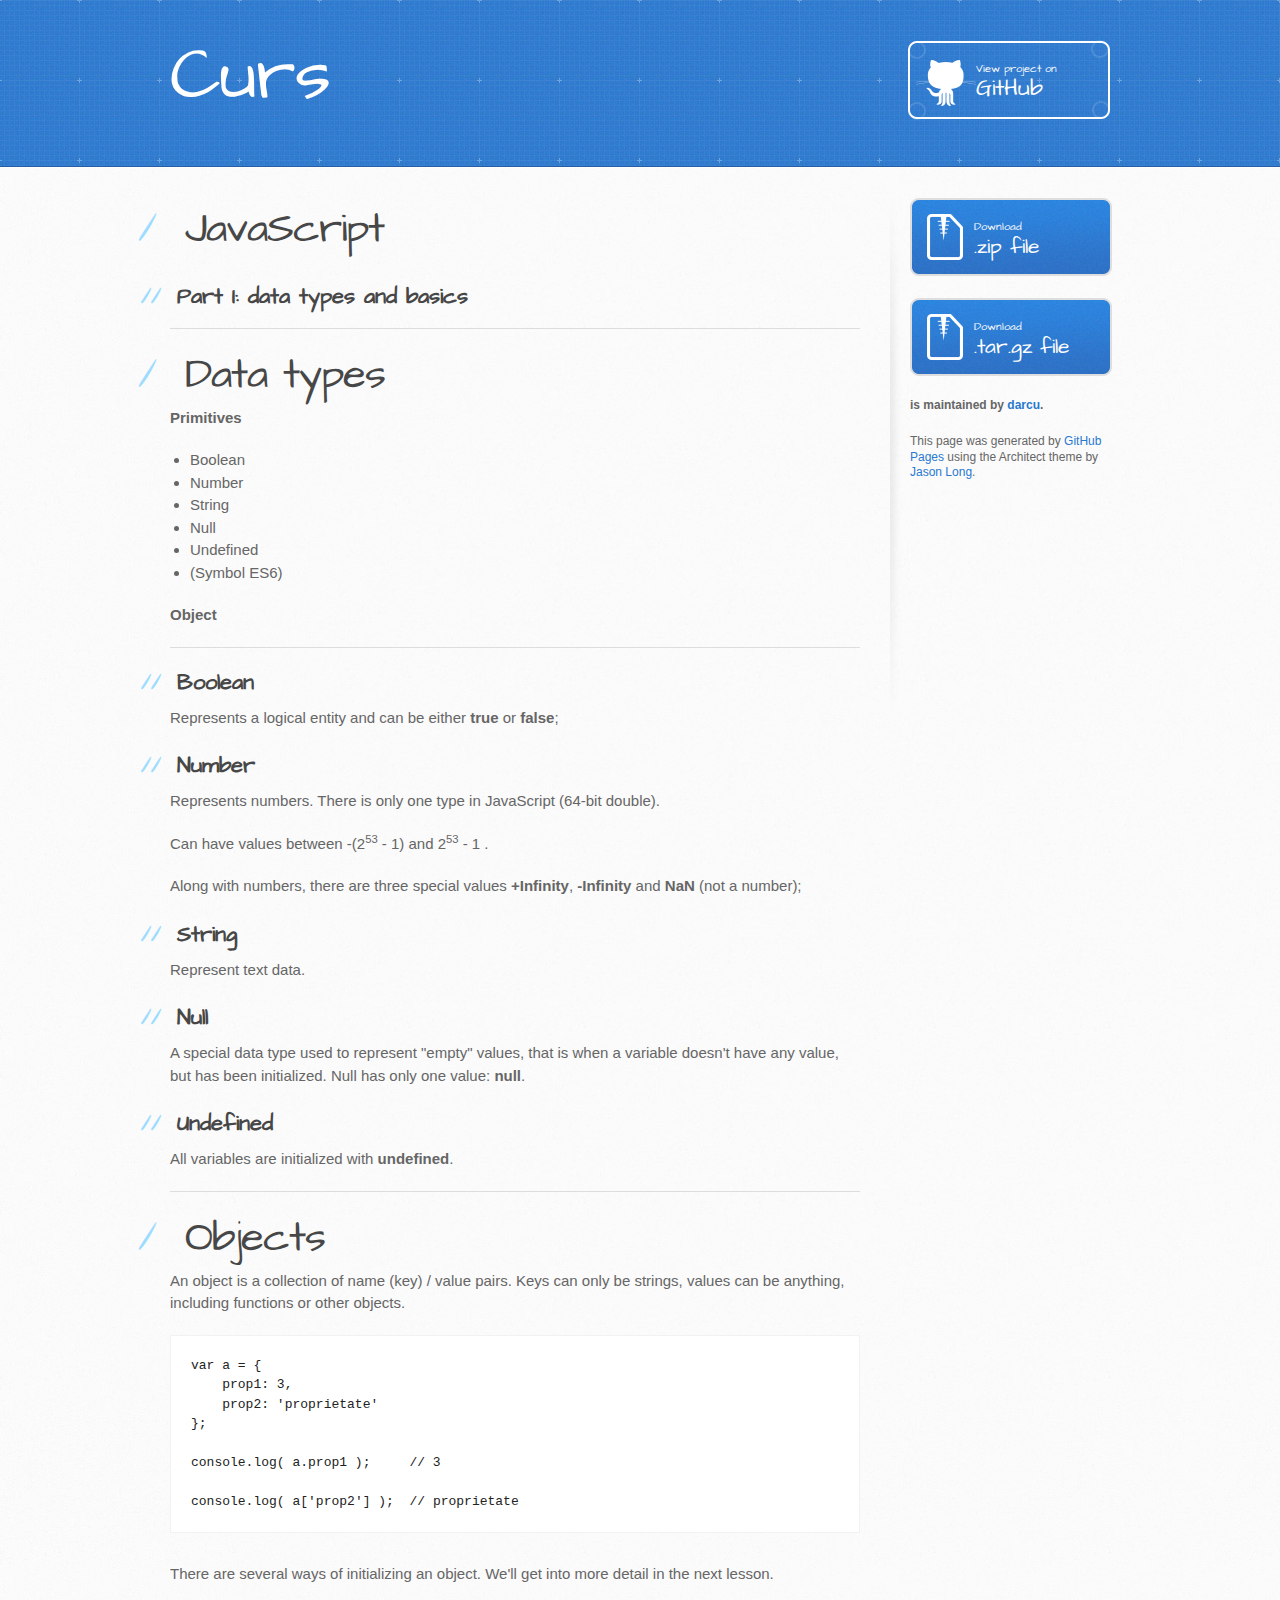
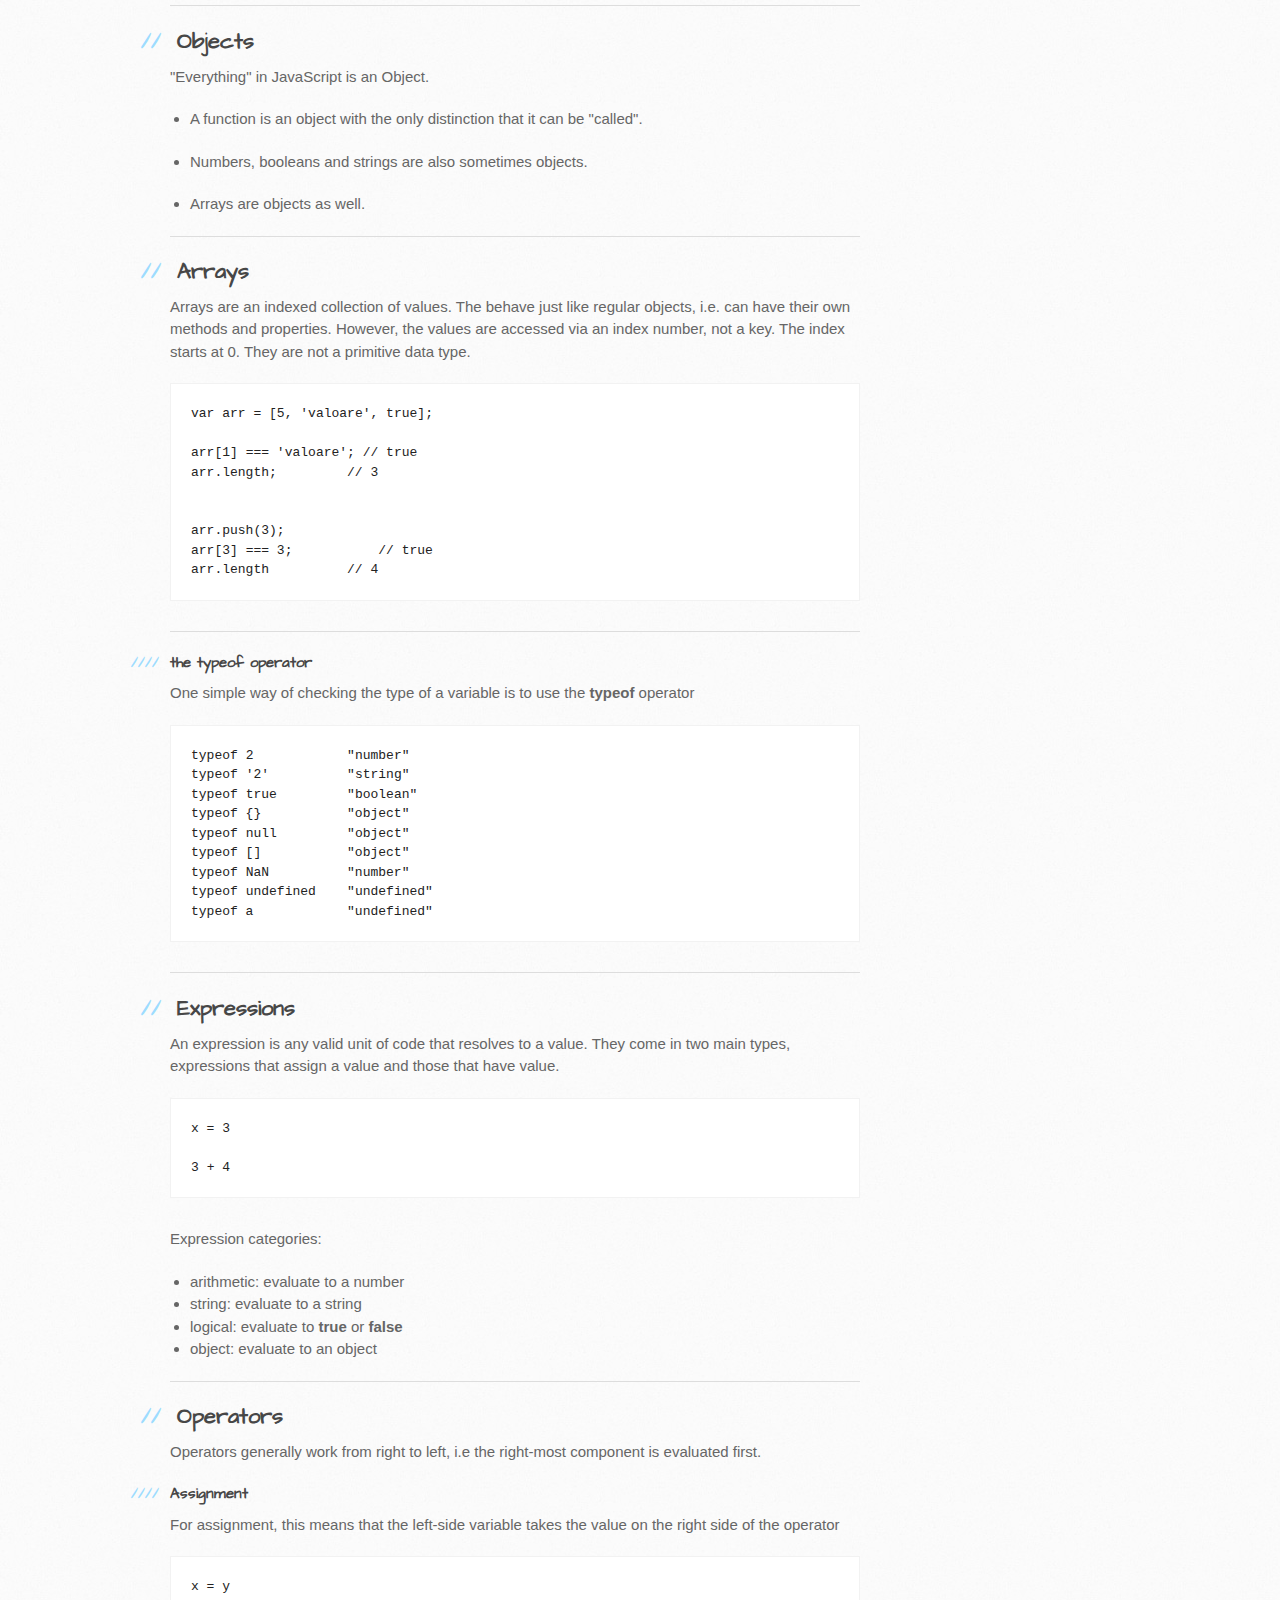
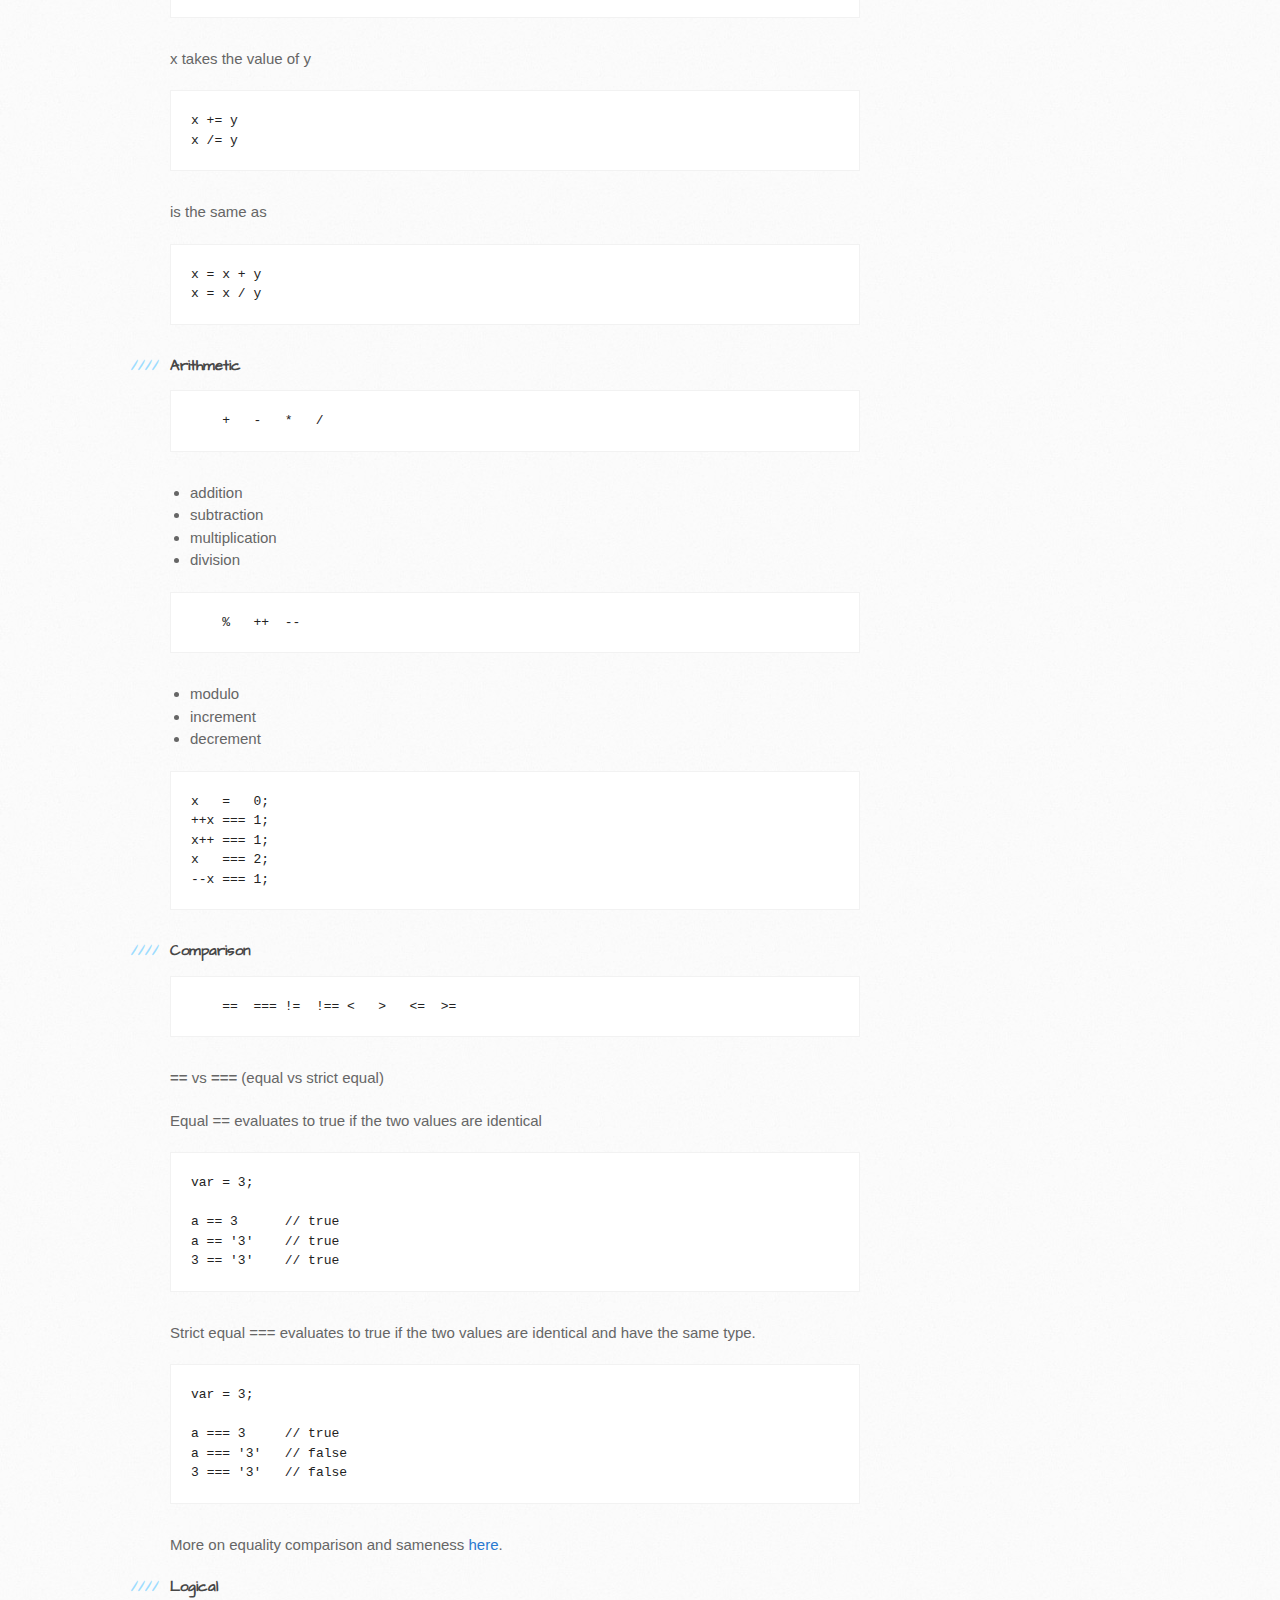
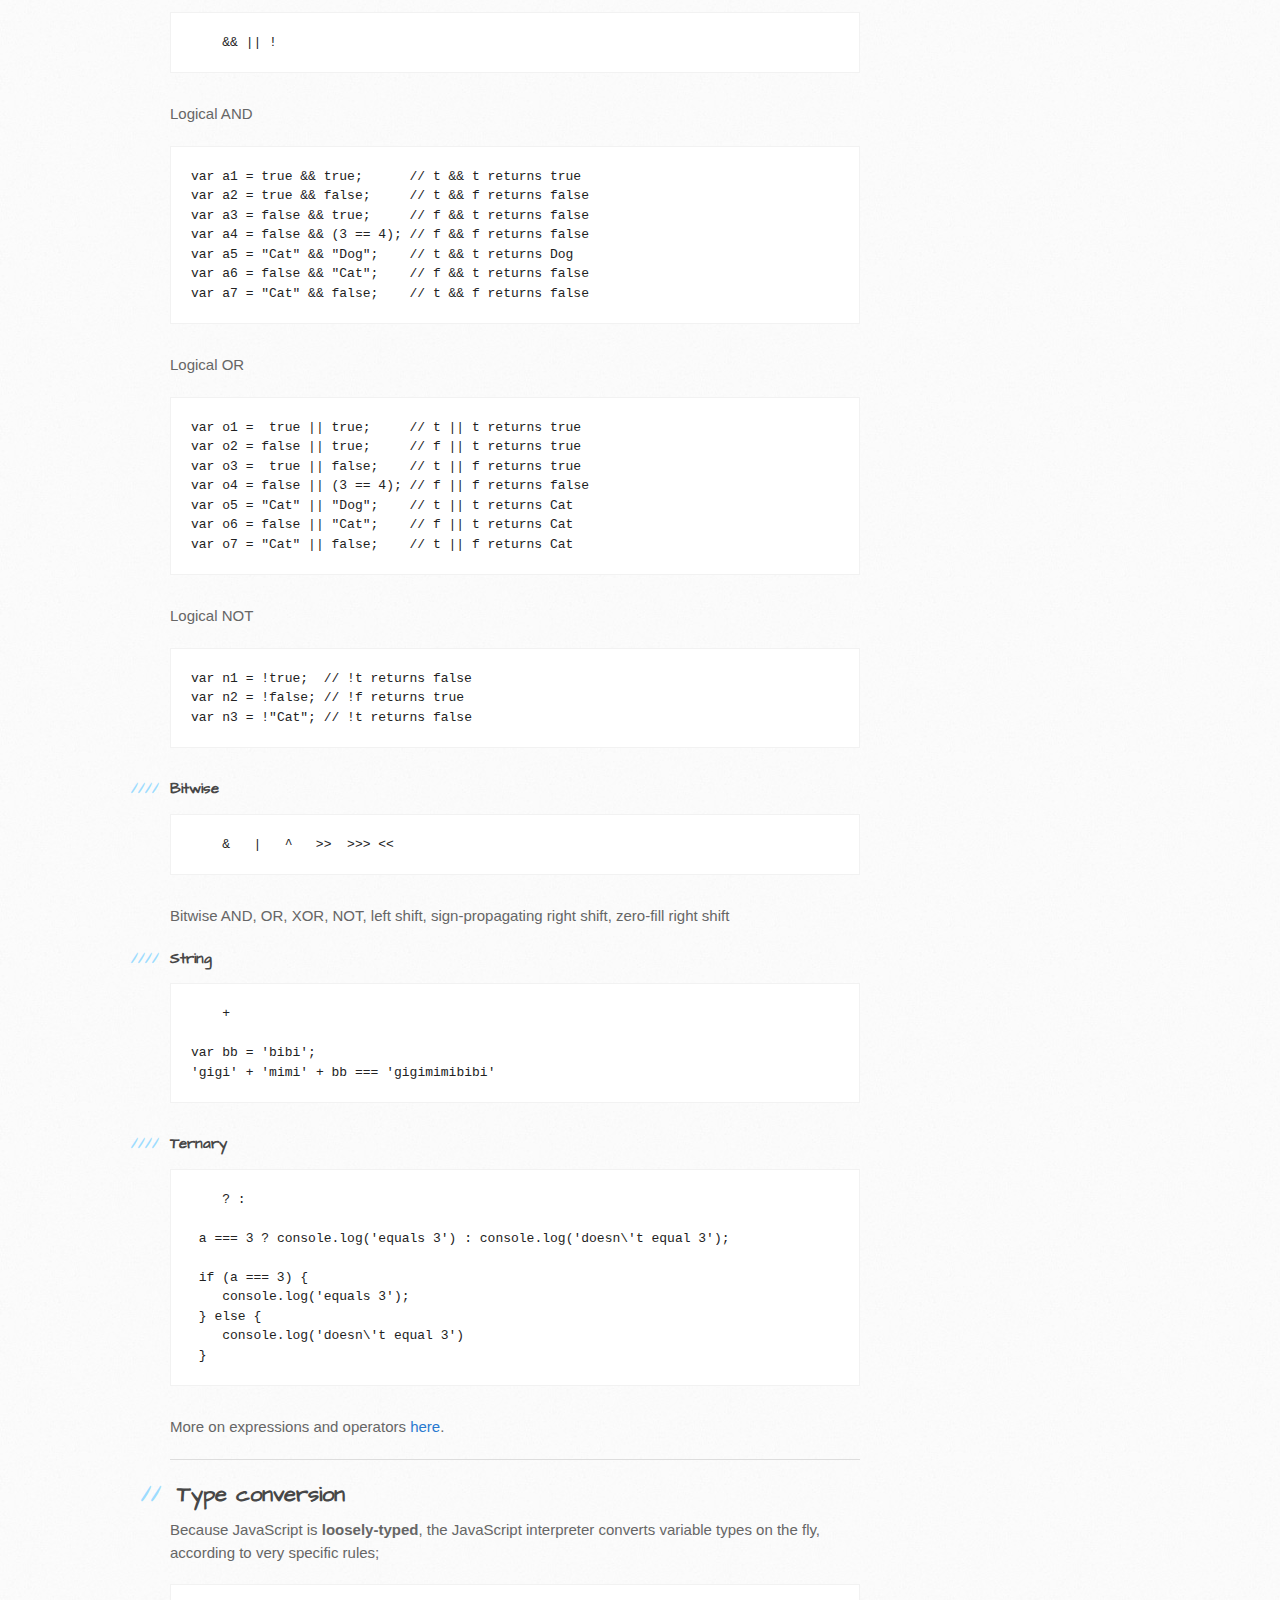
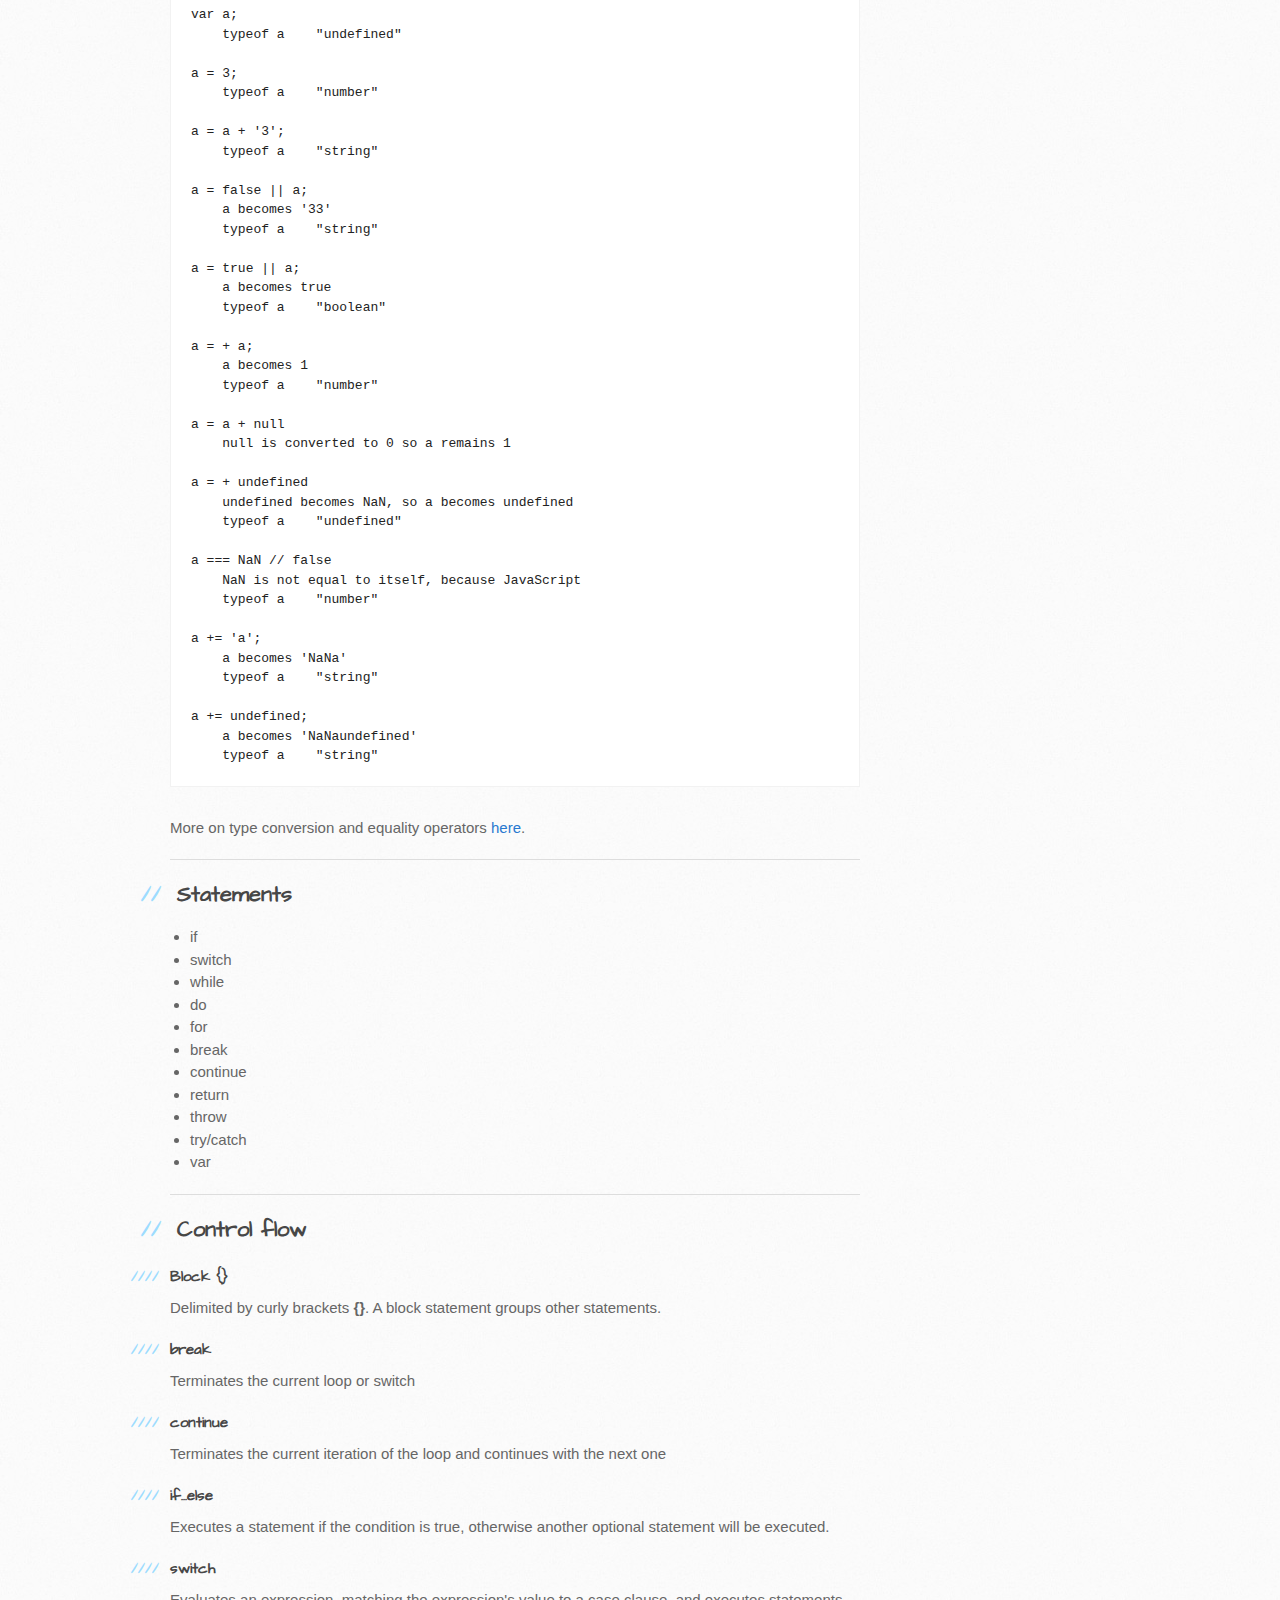
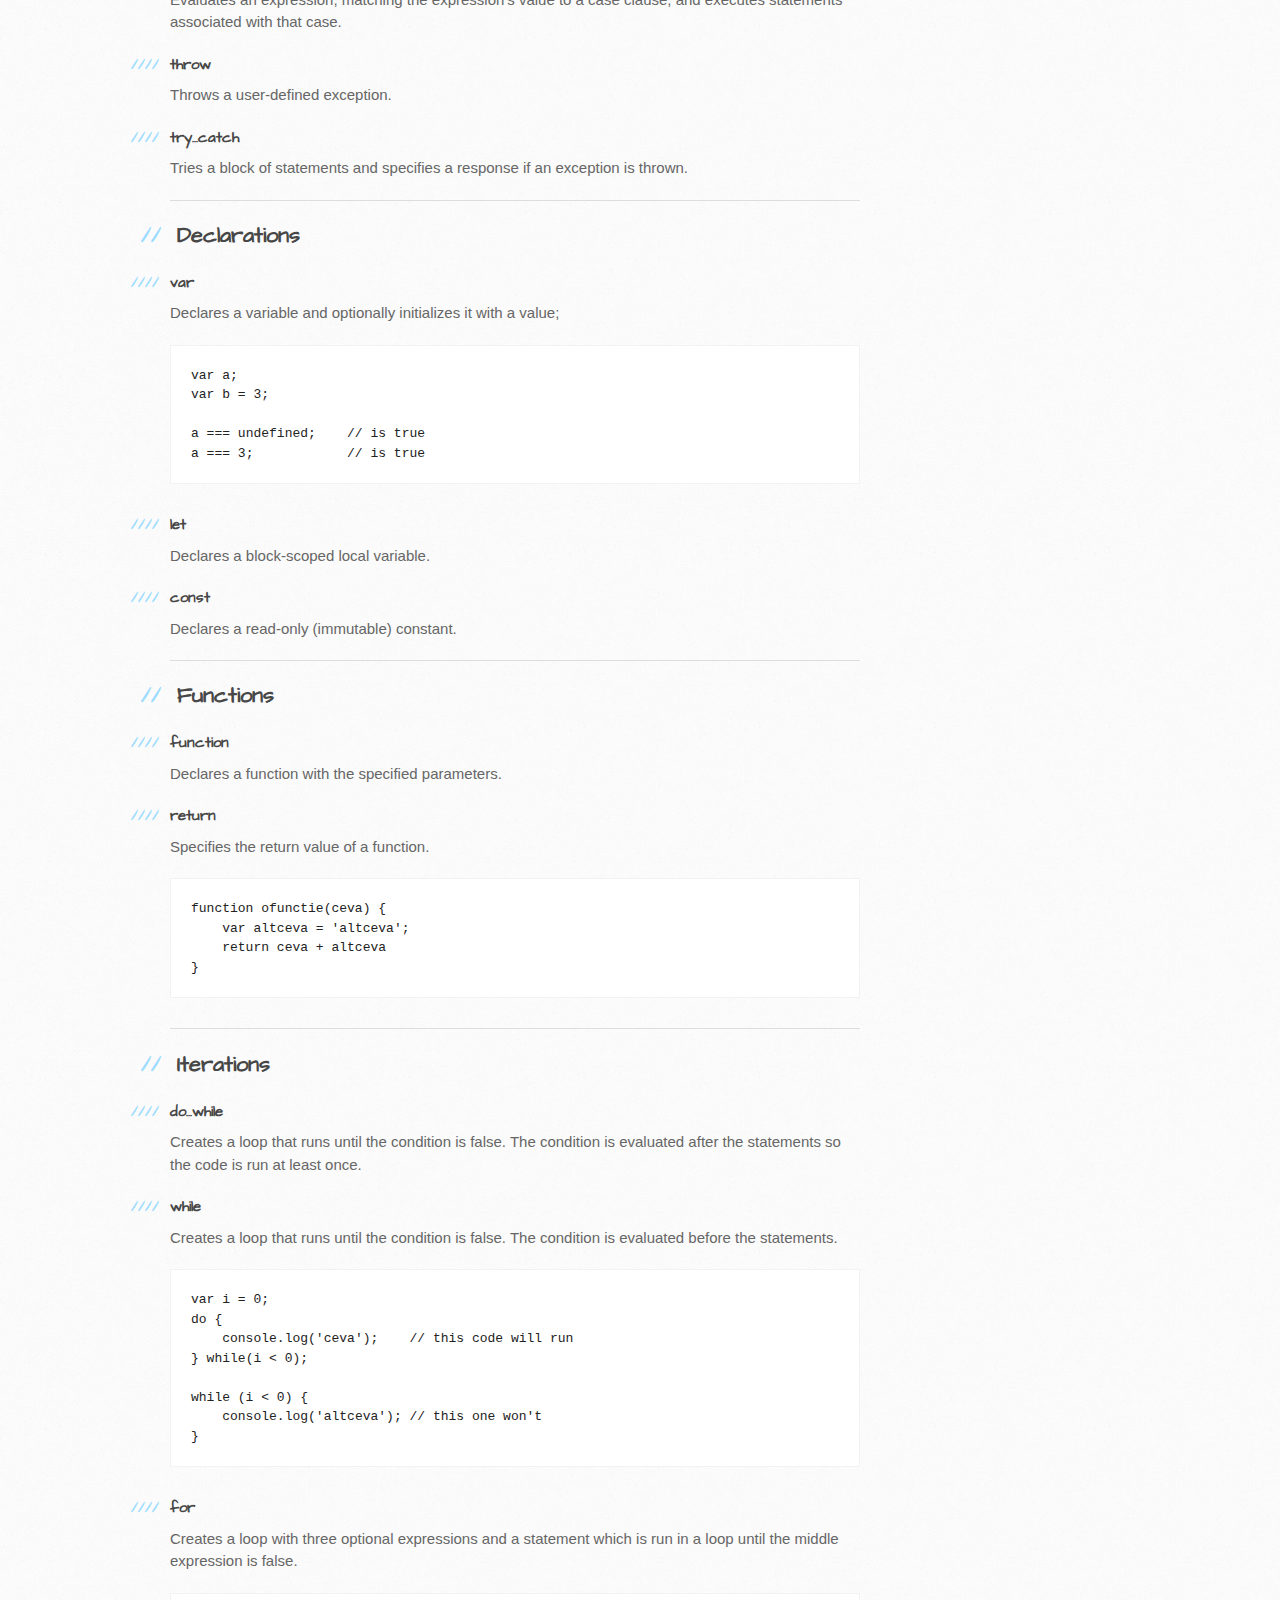
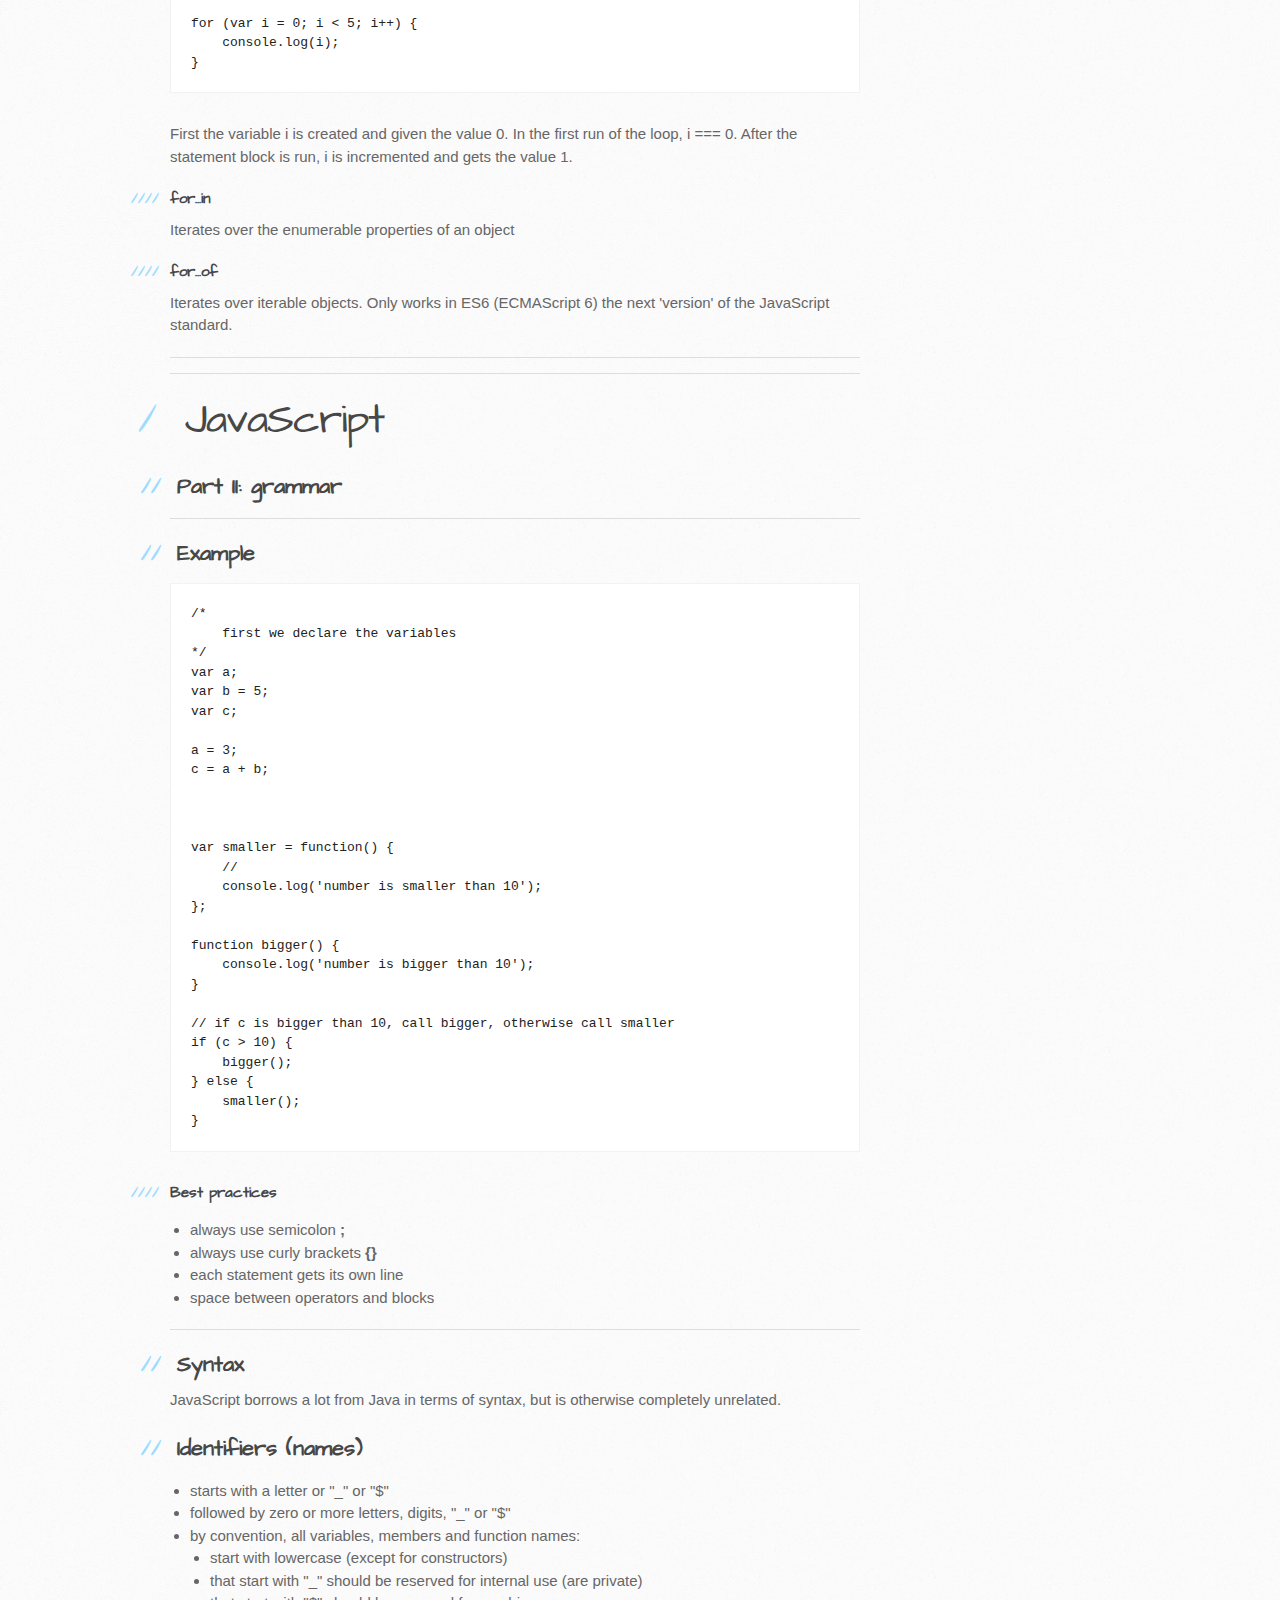
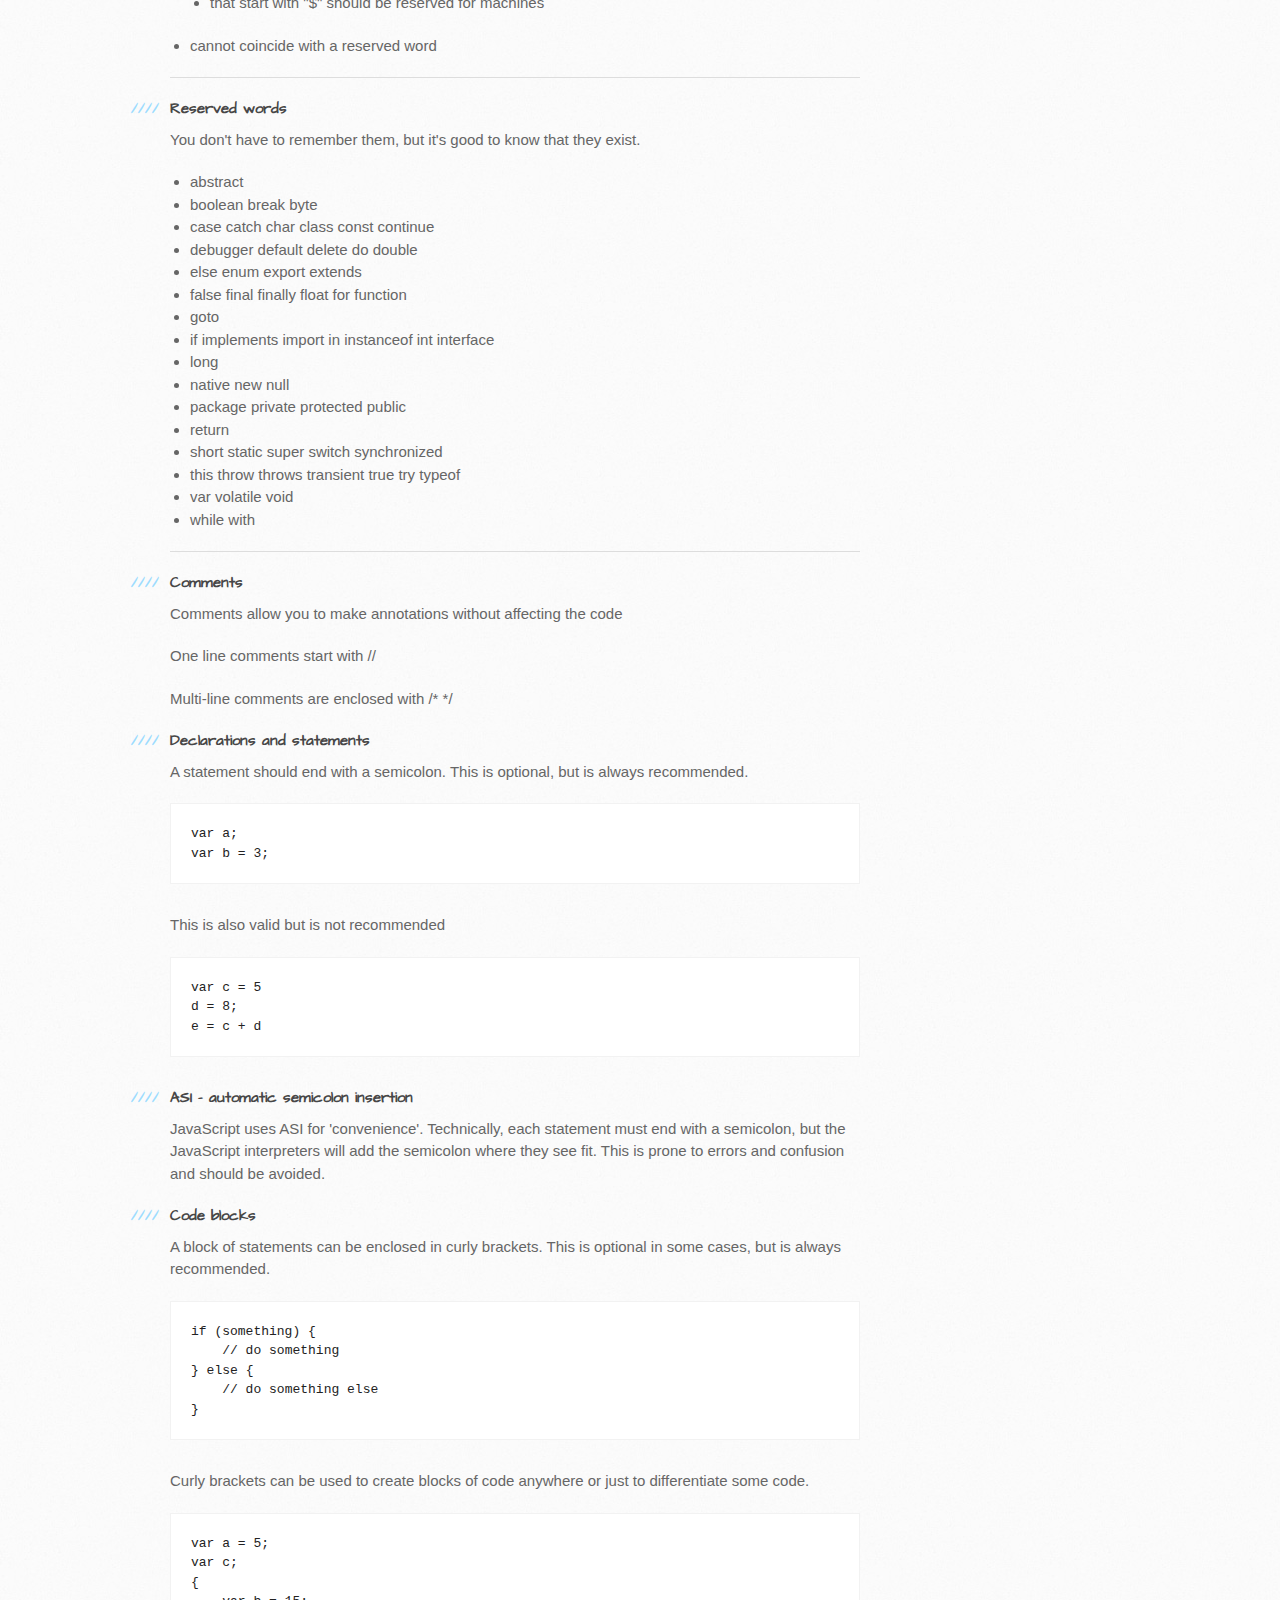
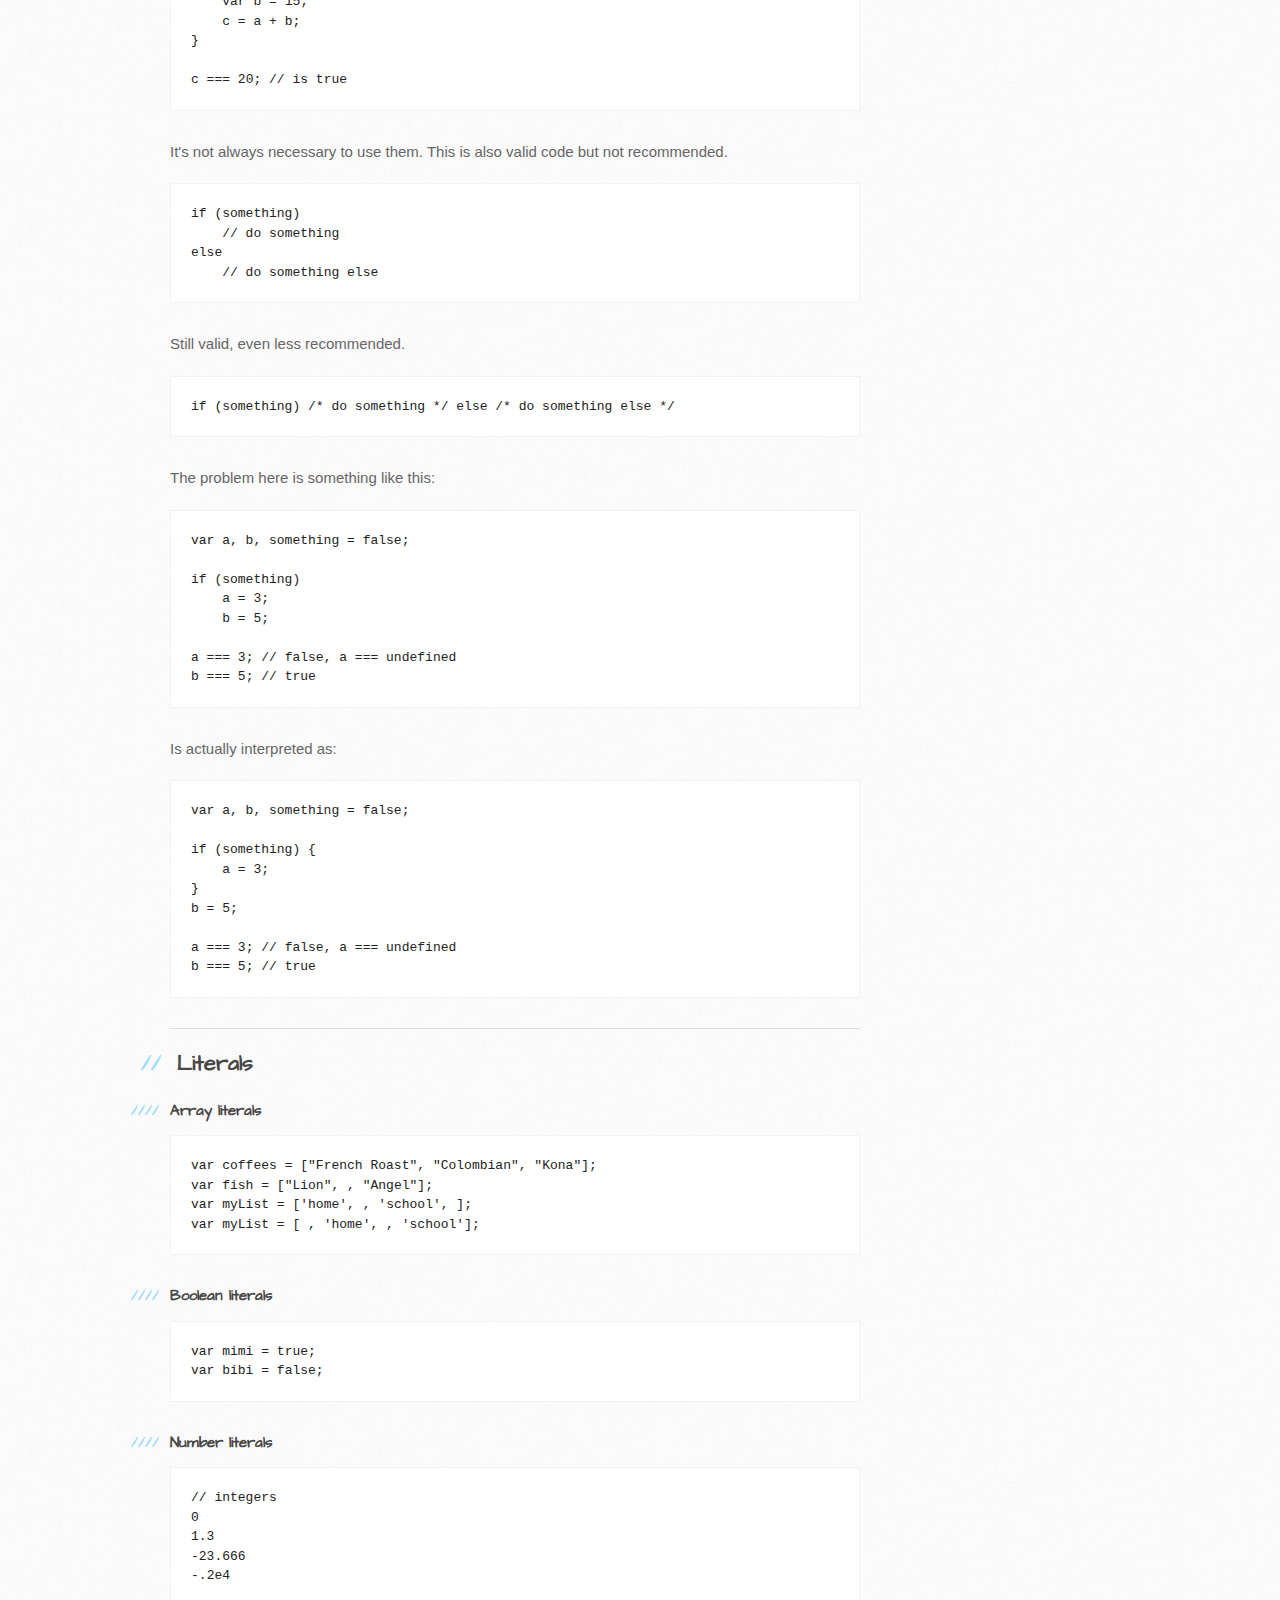
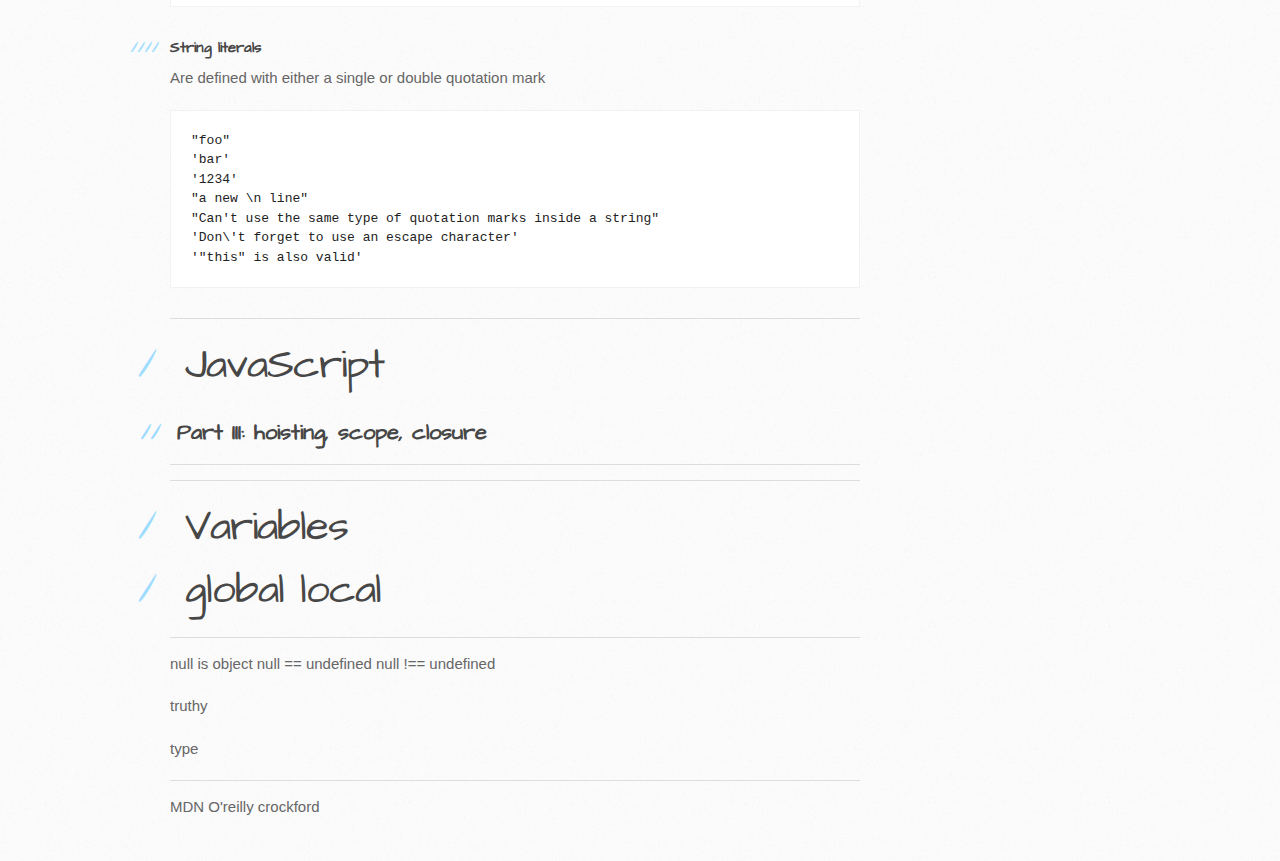
<file: index.html>
<!DOCTYPE html>
<html>
  <head>
    <meta charset='utf-8'>
    <meta http-equiv="X-UA-Compatible" content="chrome=1">
    <meta name="viewport" content="width=device-width, initial-scale=1, maximum-scale=1">
    <link href='https://fonts.googleapis.com/css?family=Architects+Daughter' rel='stylesheet' type='text/css'>
    <link rel="stylesheet" type="text/css" href="stylesheets/stylesheet.css" media="screen">
    <link rel="stylesheet" type="text/css" href="stylesheets/pygment_trac.css" media="screen">
    <link rel="stylesheet" type="text/css" href="stylesheets/print.css" media="print">

    <!--[if lt IE 9]>
    <script src="//html5shiv.googlecode.com/svn/trunk/html5.js"></script>
    <![endif]-->

    <title>Curs by darcu</title>
  </head>

  <body>
    <header>
      <div class="inner">
        <h1>Curs</h1>
        <h2></h2>
        <a href="https://github.com/darcu/curs" class="button"><small>View project on</small> GitHub</a>
      </div>
    </header>

    <div id="content-wrapper">
      <div class="inner clearfix">
        <section id="main-content">
          <h1>
<a id="javascript" class="anchor" href="#javascript" aria-hidden="true"><span class="octicon octicon-link"></span></a>JavaScript</h1>

<h2>
<a id="part-i-data-types-and-basics" class="anchor" href="#part-i-data-types-and-basics" aria-hidden="true"><span class="octicon octicon-link"></span></a>Part I: data types and basics</h2>

<hr>

<h1>
<a id="data-types" class="anchor" href="#data-types" aria-hidden="true"><span class="octicon octicon-link"></span></a>Data types</h1>

<p><strong>Primitives</strong></p>

<ul>
<li>Boolean</li>
<li>Number</li>
<li>String</li>
<li>Null</li>
<li>Undefined</li>
<li>(Symbol ES6)</li>
</ul>

<p><strong>Object</strong></p>

<hr>

<h2>
<a id="boolean" class="anchor" href="#boolean" aria-hidden="true"><span class="octicon octicon-link"></span></a>Boolean</h2>

<p>Represents a logical entity and can be either <strong>true</strong> or <strong>false</strong>;</p>

<h2>
<a id="number" class="anchor" href="#number" aria-hidden="true"><span class="octicon octicon-link"></span></a>Number</h2>

<p>Represents numbers. There is only one type in JavaScript (64-bit double).</p>

<p>Can have values between -(2<sup>53</sup> - 1) and 2<sup>53</sup> - 1 .</p>

<p>Along with numbers, there are three special values <strong>+Infinity</strong>, <strong>-Infinity</strong> and <strong>NaN</strong> (not a number);</p>

<h2>
<a id="string" class="anchor" href="#string" aria-hidden="true"><span class="octicon octicon-link"></span></a>String</h2>

<p>Represent text data.</p>

<h2>
<a id="null" class="anchor" href="#null" aria-hidden="true"><span class="octicon octicon-link"></span></a>Null</h2>

<p>A special data type used to represent "empty" values, that is when a variable doesn't have any value, but has been initialized. Null has only one value: <strong>null</strong>.</p>

<h2>
<a id="undefined" class="anchor" href="#undefined" aria-hidden="true"><span class="octicon octicon-link"></span></a>Undefined</h2>

<p>All variables are initialized with <strong>undefined</strong>.</p>

<hr>

<h1>
<a id="objects" class="anchor" href="#objects" aria-hidden="true"><span class="octicon octicon-link"></span></a>Objects</h1>

<p>An object is a collection of name (key) / value pairs. Keys can only be strings, values can be anything, including functions or other objects.</p>

<div class="highlight highlight-javascript"><pre><span class="pl-k">var</span> a <span class="pl-k">=</span> {
    prop1<span class="pl-k">:</span> <span class="pl-c1">3</span>,
    prop2<span class="pl-k">:</span> <span class="pl-s"><span class="pl-pds">'</span>proprietate<span class="pl-pds">'</span></span>
};

<span class="pl-en">console</span><span class="pl-c1">.log</span>( a.prop1 );     <span class="pl-c">// 3</span>

<span class="pl-en">console</span><span class="pl-c1">.log</span>( a[<span class="pl-s"><span class="pl-pds">'</span>prop2<span class="pl-pds">'</span></span>] );  <span class="pl-c">// proprietate</span></pre></div>

<p>There are several ways of initializing an object. We'll get into more detail in the next lesson.</p>

<hr>

<h2>
<a id="objects-1" class="anchor" href="#objects-1" aria-hidden="true"><span class="octicon octicon-link"></span></a>Objects</h2>

<p>"Everything" in JavaScript is an Object.</p>

<ul>
<li><p>A function is an object with the only distinction that it can be "called".</p></li>
<li><p>Numbers, booleans and strings are also sometimes objects.</p></li>
<li><p>Arrays are objects as well.</p></li>
</ul>

<hr>

<h2>
<a id="arrays" class="anchor" href="#arrays" aria-hidden="true"><span class="octicon octicon-link"></span></a>Arrays</h2>

<p>Arrays are an indexed collection of values. The behave just like regular objects, i.e. can have their own methods and properties. However, the values are accessed via an index number, not a key. The index starts at 0. They are not a primitive data type.</p>

<div class="highlight highlight-javascript"><pre><span class="pl-k">var</span> arr <span class="pl-k">=</span> [<span class="pl-c1">5</span>, <span class="pl-s"><span class="pl-pds">'</span>valoare<span class="pl-pds">'</span></span>, <span class="pl-c1">true</span>];

arr[<span class="pl-c1">1</span>] <span class="pl-k">===</span> <span class="pl-s"><span class="pl-pds">'</span>valoare<span class="pl-pds">'</span></span>; <span class="pl-c">// true</span>
arr.<span class="pl-c1">length</span>;         <span class="pl-c">// 3</span>


arr.<span class="pl-c1">push</span>(<span class="pl-c1">3</span>);
arr[<span class="pl-c1">3</span>] <span class="pl-k">===</span> <span class="pl-c1">3</span>;           <span class="pl-c">// true</span>
arr.<span class="pl-c1">length</span>          <span class="pl-c">// 4</span></pre></div>

<hr>

<h4>
<a id="the-typeof-operator" class="anchor" href="#the-typeof-operator" aria-hidden="true"><span class="octicon octicon-link"></span></a>the typeof operator</h4>

<p>One simple way of checking the type of a variable is to use the <strong>typeof</strong> operator</p>

<div class="highlight highlight-javascript"><pre><span class="pl-k">typeof</span> <span class="pl-c1">2</span>            <span class="pl-s"><span class="pl-pds">"</span>number<span class="pl-pds">"</span></span>
<span class="pl-k">typeof</span> <span class="pl-s"><span class="pl-pds">'</span>2<span class="pl-pds">'</span></span>          <span class="pl-s"><span class="pl-pds">"</span>string<span class="pl-pds">"</span></span>
<span class="pl-k">typeof</span> <span class="pl-c1">true</span>         <span class="pl-s"><span class="pl-pds">"</span>boolean<span class="pl-pds">"</span></span>
<span class="pl-k">typeof</span> {}           <span class="pl-s"><span class="pl-pds">"</span>object<span class="pl-pds">"</span></span>
<span class="pl-k">typeof</span> <span class="pl-c1">null</span>         <span class="pl-s"><span class="pl-pds">"</span>object<span class="pl-pds">"</span></span>
<span class="pl-k">typeof</span> []           <span class="pl-s"><span class="pl-pds">"</span>object<span class="pl-pds">"</span></span>
<span class="pl-k">typeof</span> <span class="pl-c1">NaN</span>          <span class="pl-s"><span class="pl-pds">"</span>number<span class="pl-pds">"</span></span>
<span class="pl-k">typeof</span> <span class="pl-c1">undefined</span>    <span class="pl-s"><span class="pl-pds">"</span>undefined<span class="pl-pds">"</span></span>
<span class="pl-k">typeof</span> a            <span class="pl-s"><span class="pl-pds">"</span>undefined<span class="pl-pds">"</span></span></pre></div>

<hr>

<h2>
<a id="expressions" class="anchor" href="#expressions" aria-hidden="true"><span class="octicon octicon-link"></span></a>Expressions</h2>

<p>An expression is any valid unit of code that resolves to a value. They come in two main types, expressions that assign a value and those that have value.</p>

<div class="highlight highlight-javascript"><pre>x <span class="pl-k">=</span> <span class="pl-c1">3</span>

<span class="pl-c1">3</span> <span class="pl-k">+</span> <span class="pl-c1">4</span></pre></div>

<p>Expression categories:</p>

<ul>
<li>arithmetic: evaluate to a number</li>
<li>string: evaluate to a string</li>
<li>logical: evaluate to <strong>true</strong> or <strong>false</strong>
</li>
<li>object: evaluate to an object</li>
</ul>

<hr>

<h2>
<a id="operators" class="anchor" href="#operators" aria-hidden="true"><span class="octicon octicon-link"></span></a>Operators</h2>

<p>Operators generally work from right to left, i.e the right-most component is evaluated first.</p>

<h4>
<a id="assignment" class="anchor" href="#assignment" aria-hidden="true"><span class="octicon octicon-link"></span></a>Assignment</h4>

<p>For assignment, this means that the left-side variable takes the value on the right side of the operator</p>

<div class="highlight highlight-javascript"><pre>x <span class="pl-k">=</span> y</pre></div>

<p>x takes the value of y</p>

<div class="highlight highlight-javascript"><pre>x <span class="pl-k">+=</span> y  
x <span class="pl-k">/=</span> y</pre></div>

<p>is the same as</p>

<div class="highlight highlight-javascript"><pre>x <span class="pl-k">=</span> x <span class="pl-k">+</span> y   
x <span class="pl-k">=</span> x / y</pre></div>

<h4>
<a id="arithmetic" class="anchor" href="#arithmetic" aria-hidden="true"><span class="octicon octicon-link"></span></a>Arithmetic</h4>

<div class="highlight highlight-javascript"><pre>    <span class="pl-k">+</span>   <span class="pl-k">-</span>   <span class="pl-k">*</span>   /</pre></div>

<ul>
<li>addition<br>
</li>
<li>subtraction<br>
</li>
<li>multiplication<br>
</li>
<li>division<br>
</li>
</ul>

<div class="highlight highlight-javascript"><pre>    <span class="pl-k">%</span>   <span class="pl-k">++</span>  <span class="pl-k">--</span></pre></div>

<ul>
<li>modulo</li>
<li>increment</li>
<li>decrement</li>
</ul>

<div class="highlight highlight-javascript"><pre>x   <span class="pl-k">=</span>   <span class="pl-c1">0</span>;
<span class="pl-k">++</span>x <span class="pl-k">===</span> <span class="pl-c1">1</span>;
x<span class="pl-k">++</span> <span class="pl-k">===</span> <span class="pl-c1">1</span>;
x   <span class="pl-k">===</span> <span class="pl-c1">2</span>;
<span class="pl-k">--</span>x <span class="pl-k">===</span> <span class="pl-c1">1</span>;</pre></div>

<h4>
<a id="comparison" class="anchor" href="#comparison" aria-hidden="true"><span class="octicon octicon-link"></span></a>Comparison</h4>

<div class="highlight highlight-javascript"><pre>    <span class="pl-k">==</span>  <span class="pl-k">===</span> <span class="pl-k">!=</span>  <span class="pl-k">!==</span> <span class="pl-k">&lt;</span>   <span class="pl-k">&gt;</span>   <span class="pl-k">&lt;=</span>  <span class="pl-k">&gt;=</span></pre></div>

<p><strong>==</strong> vs <strong>===</strong> (equal vs strict equal)</p>

<p>Equal == evaluates to true if the two values are identical</p>

<div class="highlight highlight-javascript"><pre><span class="pl-k">var</span> <span class="pl-k">=</span> <span class="pl-c1">3</span>;

a <span class="pl-k">==</span> <span class="pl-c1">3</span>      <span class="pl-c">// true</span>
a <span class="pl-k">==</span> <span class="pl-s"><span class="pl-pds">'</span>3<span class="pl-pds">'</span></span>    <span class="pl-c">// true</span>
<span class="pl-c1">3</span> <span class="pl-k">==</span> <span class="pl-s"><span class="pl-pds">'</span>3<span class="pl-pds">'</span></span>    <span class="pl-c">// true</span></pre></div>

<p>Strict equal === evaluates to true if the two values are identical and have the same type.</p>

<div class="highlight highlight-javascript"><pre><span class="pl-k">var</span> <span class="pl-k">=</span> <span class="pl-c1">3</span>;

a <span class="pl-k">===</span> <span class="pl-c1">3</span>     <span class="pl-c">// true</span>
a <span class="pl-k">===</span> <span class="pl-s"><span class="pl-pds">'</span>3<span class="pl-pds">'</span></span>   <span class="pl-c">// false</span>
<span class="pl-c1">3</span> <span class="pl-k">===</span> <span class="pl-s"><span class="pl-pds">'</span>3<span class="pl-pds">'</span></span>   <span class="pl-c">// false</span></pre></div>

<p>More on equality comparison and sameness <a href="https://developer.mozilla.org/en-US/docs/Web/JavaScript/Equality_comparisons_and_sameness">here</a>.</p>

<h4>
<a id="logical" class="anchor" href="#logical" aria-hidden="true"><span class="octicon octicon-link"></span></a>Logical</h4>

<div class="highlight highlight-javascript"><pre>    <span class="pl-k">&amp;&amp;</span> <span class="pl-k">||</span> <span class="pl-k">!</span></pre></div>

<p>Logical AND</p>

<div class="highlight highlight-javascript"><pre><span class="pl-k">var</span> a1 <span class="pl-k">=</span> <span class="pl-c1">true</span> <span class="pl-k">&amp;&amp;</span> <span class="pl-c1">true</span>;      <span class="pl-c">// t &amp;&amp; t returns true</span>
<span class="pl-k">var</span> a2 <span class="pl-k">=</span> <span class="pl-c1">true</span> <span class="pl-k">&amp;&amp;</span> <span class="pl-c1">false</span>;     <span class="pl-c">// t &amp;&amp; f returns false</span>
<span class="pl-k">var</span> a3 <span class="pl-k">=</span> <span class="pl-c1">false</span> <span class="pl-k">&amp;&amp;</span> <span class="pl-c1">true</span>;     <span class="pl-c">// f &amp;&amp; t returns false</span>
<span class="pl-k">var</span> a4 <span class="pl-k">=</span> <span class="pl-c1">false</span> <span class="pl-k">&amp;&amp;</span> (<span class="pl-c1">3</span> <span class="pl-k">==</span> <span class="pl-c1">4</span>); <span class="pl-c">// f &amp;&amp; f returns false</span>
<span class="pl-k">var</span> a5 <span class="pl-k">=</span> <span class="pl-s"><span class="pl-pds">"</span>Cat<span class="pl-pds">"</span></span> <span class="pl-k">&amp;&amp;</span> <span class="pl-s"><span class="pl-pds">"</span>Dog<span class="pl-pds">"</span></span>;    <span class="pl-c">// t &amp;&amp; t returns Dog</span>
<span class="pl-k">var</span> a6 <span class="pl-k">=</span> <span class="pl-c1">false</span> <span class="pl-k">&amp;&amp;</span> <span class="pl-s"><span class="pl-pds">"</span>Cat<span class="pl-pds">"</span></span>;    <span class="pl-c">// f &amp;&amp; t returns false</span>
<span class="pl-k">var</span> a7 <span class="pl-k">=</span> <span class="pl-s"><span class="pl-pds">"</span>Cat<span class="pl-pds">"</span></span> <span class="pl-k">&amp;&amp;</span> <span class="pl-c1">false</span>;    <span class="pl-c">// t &amp;&amp; f returns false</span></pre></div>

<p>Logical OR</p>

<div class="highlight highlight-javascript"><pre><span class="pl-k">var</span> o1 <span class="pl-k">=</span>  <span class="pl-c1">true</span> <span class="pl-k">||</span> <span class="pl-c1">true</span>;     <span class="pl-c">// t || t returns true</span>
<span class="pl-k">var</span> o2 <span class="pl-k">=</span> <span class="pl-c1">false</span> <span class="pl-k">||</span> <span class="pl-c1">true</span>;     <span class="pl-c">// f || t returns true</span>
<span class="pl-k">var</span> o3 <span class="pl-k">=</span>  <span class="pl-c1">true</span> <span class="pl-k">||</span> <span class="pl-c1">false</span>;    <span class="pl-c">// t || f returns true</span>
<span class="pl-k">var</span> o4 <span class="pl-k">=</span> <span class="pl-c1">false</span> <span class="pl-k">||</span> (<span class="pl-c1">3</span> <span class="pl-k">==</span> <span class="pl-c1">4</span>); <span class="pl-c">// f || f returns false</span>
<span class="pl-k">var</span> o5 <span class="pl-k">=</span> <span class="pl-s"><span class="pl-pds">"</span>Cat<span class="pl-pds">"</span></span> <span class="pl-k">||</span> <span class="pl-s"><span class="pl-pds">"</span>Dog<span class="pl-pds">"</span></span>;    <span class="pl-c">// t || t returns Cat</span>
<span class="pl-k">var</span> o6 <span class="pl-k">=</span> <span class="pl-c1">false</span> <span class="pl-k">||</span> <span class="pl-s"><span class="pl-pds">"</span>Cat<span class="pl-pds">"</span></span>;    <span class="pl-c">// f || t returns Cat</span>
<span class="pl-k">var</span> o7 <span class="pl-k">=</span> <span class="pl-s"><span class="pl-pds">"</span>Cat<span class="pl-pds">"</span></span> <span class="pl-k">||</span> <span class="pl-c1">false</span>;    <span class="pl-c">// t || f returns Cat</span></pre></div>

<p>Logical NOT</p>

<div class="highlight highlight-javascript"><pre><span class="pl-k">var</span> n1 <span class="pl-k">=</span> <span class="pl-k">!</span><span class="pl-c1">true</span>;  <span class="pl-c">// !t returns false</span>
<span class="pl-k">var</span> n2 <span class="pl-k">=</span> <span class="pl-k">!</span><span class="pl-c1">false</span>; <span class="pl-c">// !f returns true</span>
<span class="pl-k">var</span> n3 <span class="pl-k">=</span> <span class="pl-k">!</span><span class="pl-s"><span class="pl-pds">"</span>Cat<span class="pl-pds">"</span></span>; <span class="pl-c">// !t returns false</span></pre></div>

<h4>
<a id="bitwise" class="anchor" href="#bitwise" aria-hidden="true"><span class="octicon octicon-link"></span></a>Bitwise</h4>

<div class="highlight highlight-javascript"><pre>    <span class="pl-k">&amp;</span>   |   <span class="pl-k">^</span>   <span class="pl-k">&gt;&gt;</span>  <span class="pl-k">&gt;&gt;&gt;</span> <span class="pl-k">&lt;&lt;</span></pre></div>

<p>Bitwise AND, OR, XOR, NOT, left shift, sign-propagating right shift, zero-fill right shift</p>

<h4>
<a id="string-1" class="anchor" href="#string-1" aria-hidden="true"><span class="octicon octicon-link"></span></a>String</h4>

<div class="highlight highlight-javascript"><pre>    <span class="pl-k">+</span>

<span class="pl-k">var</span> bb <span class="pl-k">=</span> <span class="pl-s"><span class="pl-pds">'</span>bibi<span class="pl-pds">'</span></span>;
<span class="pl-s"><span class="pl-pds">'</span>gigi<span class="pl-pds">'</span></span> <span class="pl-k">+</span> <span class="pl-s"><span class="pl-pds">'</span>mimi<span class="pl-pds">'</span></span> <span class="pl-k">+</span> bb <span class="pl-k">===</span> <span class="pl-s"><span class="pl-pds">'</span>gigimimibibi<span class="pl-pds">'</span></span></pre></div>

<h4>
<a id="ternary" class="anchor" href="#ternary" aria-hidden="true"><span class="octicon octicon-link"></span></a>Ternary</h4>

<div class="highlight highlight-javascript"><pre>    <span class="pl-k">?</span> <span class="pl-k">:</span>

 a <span class="pl-k">===</span> <span class="pl-c1">3</span> <span class="pl-k">?</span> <span class="pl-en">console</span><span class="pl-c1">.log</span>(<span class="pl-s"><span class="pl-pds">'</span>equals 3<span class="pl-pds">'</span></span>) <span class="pl-k">:</span> <span class="pl-en">console</span><span class="pl-c1">.log</span>(<span class="pl-s"><span class="pl-pds">'</span>doesn<span class="pl-cce">\'</span>t equal 3<span class="pl-pds">'</span></span>);

 <span class="pl-k">if</span> (a <span class="pl-k">===</span> <span class="pl-c1">3</span>) {
    <span class="pl-en">console</span><span class="pl-c1">.log</span>(<span class="pl-s"><span class="pl-pds">'</span>equals 3<span class="pl-pds">'</span></span>); 
 } <span class="pl-k">else</span> {
    <span class="pl-en">console</span><span class="pl-c1">.log</span>(<span class="pl-s"><span class="pl-pds">'</span>doesn<span class="pl-cce">\'</span>t equal 3<span class="pl-pds">'</span></span>)
 }</pre></div>

<p>More on expressions and operators <a href="https://developer.mozilla.org/en-US/docs/Web/JavaScript/Guide/Expressions_and_Operators">here</a>.</p>

<hr>

<h2>
<a id="type-conversion" class="anchor" href="#type-conversion" aria-hidden="true"><span class="octicon octicon-link"></span></a>Type conversion</h2>

<p>Because JavaScript is <strong>loosely-typed</strong>, the JavaScript interpreter converts variable types on the fly, according to very specific rules;</p>

<div class="highlight highlight-javascript"><pre><span class="pl-k">var</span> a;
    <span class="pl-k">typeof</span> a    <span class="pl-s"><span class="pl-pds">"</span>undefined<span class="pl-pds">"</span></span>

a <span class="pl-k">=</span> <span class="pl-c1">3</span>;
    <span class="pl-k">typeof</span> a    <span class="pl-s"><span class="pl-pds">"</span>number<span class="pl-pds">"</span></span>

a <span class="pl-k">=</span> a <span class="pl-k">+</span> <span class="pl-s"><span class="pl-pds">'</span>3<span class="pl-pds">'</span></span>;
    <span class="pl-k">typeof</span> a    <span class="pl-s"><span class="pl-pds">"</span>string<span class="pl-pds">"</span></span>

a <span class="pl-k">=</span> <span class="pl-c1">false</span> <span class="pl-k">||</span> a;
    a becomes <span class="pl-s"><span class="pl-pds">'</span>33<span class="pl-pds">'</span></span>
    <span class="pl-k">typeof</span> a    <span class="pl-s"><span class="pl-pds">"</span>string<span class="pl-pds">"</span></span>

a <span class="pl-k">=</span> <span class="pl-c1">true</span> <span class="pl-k">||</span> a;
    a becomes <span class="pl-c1">true</span>
    <span class="pl-k">typeof</span> a    <span class="pl-s"><span class="pl-pds">"</span>boolean<span class="pl-pds">"</span></span>

a <span class="pl-k">=</span> <span class="pl-k">+</span> a;
    a becomes <span class="pl-c1">1</span>
    <span class="pl-k">typeof</span> a    <span class="pl-s"><span class="pl-pds">"</span>number<span class="pl-pds">"</span></span>

a <span class="pl-k">=</span> a <span class="pl-k">+</span> <span class="pl-c1">null</span>
    <span class="pl-c1">null</span> is converted to <span class="pl-c1">0</span> so a remains <span class="pl-c1">1</span>

a <span class="pl-k">=</span> <span class="pl-k">+</span> <span class="pl-c1">undefined</span>
    <span class="pl-c1">undefined</span> becomes <span class="pl-c1">NaN</span>, so a becomes <span class="pl-c1">undefined</span>
    <span class="pl-k">typeof</span> a    <span class="pl-s"><span class="pl-pds">"</span>undefined<span class="pl-pds">"</span></span>

a <span class="pl-k">===</span> <span class="pl-c1">NaN</span> <span class="pl-c">// false</span>
    <span class="pl-c1">NaN</span> is not equal to itself, because JavaScript
    <span class="pl-k">typeof</span> a    <span class="pl-s"><span class="pl-pds">"</span>number<span class="pl-pds">"</span></span>

a <span class="pl-k">+=</span> <span class="pl-s"><span class="pl-pds">'</span>a<span class="pl-pds">'</span></span>;
    a becomes <span class="pl-s"><span class="pl-pds">'</span>NaNa<span class="pl-pds">'</span></span>
    <span class="pl-k">typeof</span> a    <span class="pl-s"><span class="pl-pds">"</span>string<span class="pl-pds">"</span></span>

a <span class="pl-k">+=</span> <span class="pl-c1">undefined</span>;
    a becomes <span class="pl-s"><span class="pl-pds">'</span>NaNaundefined<span class="pl-pds">'</span></span>
    <span class="pl-k">typeof</span> a    <span class="pl-s"><span class="pl-pds">"</span>string<span class="pl-pds">"</span></span></pre></div>

<p>More on type conversion and equality operators <a href="https://developer.mozilla.org/en-US/docs/Web/JavaScript/Reference/Operators/Comparison_Operators#Using_the_Equality_Operators">here</a>.</p>

<hr>

<h2>
<a id="statements" class="anchor" href="#statements" aria-hidden="true"><span class="octicon octicon-link"></span></a>Statements</h2>

<ul>
<li>if</li>
<li>switch</li>
<li>while</li>
<li>do</li>
<li>for</li>
<li>break</li>
<li>continue</li>
<li>return</li>
<li>throw</li>
<li>try/catch</li>
<li>var</li>
</ul>

<hr>

<h2>
<a id="control-flow" class="anchor" href="#control-flow" aria-hidden="true"><span class="octicon octicon-link"></span></a>Control flow</h2>

<h4>
<a id="block-" class="anchor" href="#block-" aria-hidden="true"><span class="octicon octicon-link"></span></a>Block {}</h4>

<p>Delimited by curly brackets <strong>{}</strong>. A block statement groups other statements.</p>

<h4>
<a id="break" class="anchor" href="#break" aria-hidden="true"><span class="octicon octicon-link"></span></a>break</h4>

<p>Terminates the current loop or switch</p>

<h4>
<a id="continue" class="anchor" href="#continue" aria-hidden="true"><span class="octicon octicon-link"></span></a>continue</h4>

<p>Terminates the current iteration of the loop and continues with the next one</p>

<h4>
<a id="ifelse" class="anchor" href="#ifelse" aria-hidden="true"><span class="octicon octicon-link"></span></a>if...else</h4>

<p>Executes a statement if the condition is true, otherwise another optional statement will be executed.</p>

<h4>
<a id="switch" class="anchor" href="#switch" aria-hidden="true"><span class="octicon octicon-link"></span></a>switch</h4>

<p>Evaluates an expression, matching the expression's value to a case clause, and executes statements associated with that case.</p>

<h4>
<a id="throw" class="anchor" href="#throw" aria-hidden="true"><span class="octicon octicon-link"></span></a>throw</h4>

<p>Throws a user-defined exception.</p>

<h4>
<a id="trycatch" class="anchor" href="#trycatch" aria-hidden="true"><span class="octicon octicon-link"></span></a>try...catch</h4>

<p>Tries a block of statements and specifies a response if an exception is thrown.</p>

<hr>

<h2>
<a id="declarations" class="anchor" href="#declarations" aria-hidden="true"><span class="octicon octicon-link"></span></a>Declarations</h2>

<h4>
<a id="var" class="anchor" href="#var" aria-hidden="true"><span class="octicon octicon-link"></span></a>var</h4>

<p>Declares a variable and optionally initializes it with a value;</p>

<div class="highlight highlight-javascript"><pre><span class="pl-k">var</span> a;
<span class="pl-k">var</span> b <span class="pl-k">=</span> <span class="pl-c1">3</span>;

a <span class="pl-k">===</span> <span class="pl-c1">undefined</span>;    <span class="pl-c">// is true</span>
a <span class="pl-k">===</span> <span class="pl-c1">3</span>;            <span class="pl-c">// is true</span></pre></div>

<h4>
<a id="let" class="anchor" href="#let" aria-hidden="true"><span class="octicon octicon-link"></span></a>let</h4>

<p>Declares a block-scoped local variable.</p>

<h4>
<a id="const" class="anchor" href="#const" aria-hidden="true"><span class="octicon octicon-link"></span></a>const</h4>

<p>Declares a read-only (immutable) constant.</p>

<hr>

<h2>
<a id="functions" class="anchor" href="#functions" aria-hidden="true"><span class="octicon octicon-link"></span></a>Functions</h2>

<h4>
<a id="function" class="anchor" href="#function" aria-hidden="true"><span class="octicon octicon-link"></span></a>function</h4>

<p>Declares a function with the specified parameters.</p>

<h4>
<a id="return" class="anchor" href="#return" aria-hidden="true"><span class="octicon octicon-link"></span></a>return</h4>

<p>Specifies the return value of a function.</p>

<div class="highlight highlight-javascript"><pre><span class="pl-k">function</span> <span class="pl-en">ofunctie</span>(<span class="pl-smi">ceva</span>) {
    <span class="pl-k">var</span> altceva <span class="pl-k">=</span> <span class="pl-s"><span class="pl-pds">'</span>altceva<span class="pl-pds">'</span></span>;
    <span class="pl-k">return</span> ceva <span class="pl-k">+</span> altceva
}</pre></div>

<hr>

<h2>
<a id="iterations" class="anchor" href="#iterations" aria-hidden="true"><span class="octicon octicon-link"></span></a>Iterations</h2>

<h4>
<a id="dowhile" class="anchor" href="#dowhile" aria-hidden="true"><span class="octicon octicon-link"></span></a>do...while</h4>

<p>Creates a loop that runs until the condition is false. The condition is evaluated after the statements so the code is run at least once.</p>

<h4>
<a id="while" class="anchor" href="#while" aria-hidden="true"><span class="octicon octicon-link"></span></a>while</h4>

<p>Creates a loop that runs until the condition is false. The condition is evaluated before the statements.</p>

<div class="highlight highlight-javascript"><pre><span class="pl-k">var</span> i <span class="pl-k">=</span> <span class="pl-c1">0</span>;
<span class="pl-k">do</span> {
    <span class="pl-en">console</span><span class="pl-c1">.log</span>(<span class="pl-s"><span class="pl-pds">'</span>ceva<span class="pl-pds">'</span></span>);    <span class="pl-c">// this code will run</span>
} <span class="pl-k">while</span>(i <span class="pl-k">&lt;</span> <span class="pl-c1">0</span>);

<span class="pl-k">while</span> (i <span class="pl-k">&lt;</span> <span class="pl-c1">0</span>) {
    <span class="pl-en">console</span><span class="pl-c1">.log</span>(<span class="pl-s"><span class="pl-pds">'</span>altceva<span class="pl-pds">'</span></span>); <span class="pl-c">// this one won't</span>
}</pre></div>

<h4>
<a id="for" class="anchor" href="#for" aria-hidden="true"><span class="octicon octicon-link"></span></a>for</h4>

<p>Creates a loop with three optional expressions and a statement which is run in a loop until the middle expression is false.</p>

<div class="highlight highlight-javascript"><pre><span class="pl-k">for</span> (<span class="pl-k">var</span> i <span class="pl-k">=</span> <span class="pl-c1">0</span>; i <span class="pl-k">&lt;</span> <span class="pl-c1">5</span>; i<span class="pl-k">++</span>) {
    <span class="pl-en">console</span><span class="pl-c1">.log</span>(i);
}</pre></div>

<p>First the variable i is created and given the value 0. In the first run of the loop, i === 0. After the statement block is run, i is incremented and gets the value 1.</p>

<h4>
<a id="forin" class="anchor" href="#forin" aria-hidden="true"><span class="octicon octicon-link"></span></a>for...in</h4>

<p>Iterates over the enumerable properties of an object</p>

<h4>
<a id="forof" class="anchor" href="#forof" aria-hidden="true"><span class="octicon octicon-link"></span></a>for...of</h4>

<p>Iterates over iterable objects. Only works in ES6 (ECMAScript 6) the next 'version' of the JavaScript standard.</p>

<hr>

<hr>

<h1>
<a id="javascript-1" class="anchor" href="#javascript-1" aria-hidden="true"><span class="octicon octicon-link"></span></a>JavaScript</h1>

<h2>
<a id="part-ii-grammar" class="anchor" href="#part-ii-grammar" aria-hidden="true"><span class="octicon octicon-link"></span></a>Part II: grammar</h2>

<hr>

<h2>
<a id="example" class="anchor" href="#example" aria-hidden="true"><span class="octicon octicon-link"></span></a>Example</h2>

<div class="highlight highlight-javascript"><pre><span class="pl-c">/*</span>
<span class="pl-c">    first we declare the variables</span>
<span class="pl-c">*/</span>
<span class="pl-k">var</span> a;
<span class="pl-k">var</span> b <span class="pl-k">=</span> <span class="pl-c1">5</span>;
<span class="pl-k">var</span> c;

a <span class="pl-k">=</span> <span class="pl-c1">3</span>;
c <span class="pl-k">=</span> a <span class="pl-k">+</span> b;



<span class="pl-k">var</span> <span class="pl-en">smaller</span> <span class="pl-k">=</span> <span class="pl-k">function</span>() {
    <span class="pl-c">// </span>
    <span class="pl-en">console</span><span class="pl-c1">.log</span>(<span class="pl-s"><span class="pl-pds">'</span>number is smaller than 10<span class="pl-pds">'</span></span>);
};

<span class="pl-k">function</span> <span class="pl-en">bigger</span>() {
    <span class="pl-en">console</span><span class="pl-c1">.log</span>(<span class="pl-s"><span class="pl-pds">'</span>number is bigger than 10<span class="pl-pds">'</span></span>);
}

<span class="pl-c">// if c is bigger than 10, call bigger, otherwise call smaller</span>
<span class="pl-k">if</span> (c <span class="pl-k">&gt;</span> <span class="pl-c1">10</span>) {
    bigger();   
} <span class="pl-k">else</span> {
    smaller();
}
</pre></div>

<h4>
<a id="best-practices" class="anchor" href="#best-practices" aria-hidden="true"><span class="octicon octicon-link"></span></a>Best practices</h4>

<ul>
<li>always use semicolon <strong>;</strong>
</li>
<li>always use curly brackets <strong>{}</strong>
</li>
<li>each statement gets its own line</li>
<li>space between operators and blocks</li>
</ul>

<hr>

<h2>
<a id="syntax" class="anchor" href="#syntax" aria-hidden="true"><span class="octicon octicon-link"></span></a>Syntax</h2>

<p>JavaScript borrows a lot from Java in terms of syntax, but is otherwise completely unrelated.</p>

<h2>
<a id="identifiers-names" class="anchor" href="#identifiers-names" aria-hidden="true"><span class="octicon octicon-link"></span></a>Identifiers (names)</h2>

<ul>
<li>starts with a letter or "_" or "$"</li>
<li>followed by zero or more letters, digits, "_" or "$"</li>
<li>by convention, all variables, members and function names:

<ul>
<li>start with lowercase (except for constructors)</li>
<li>that start with "_" should be reserved for internal use (are private)</li>
<li>that start with "$" should be reserved for machines</li>
</ul>
</li>
<li>cannot coincide with a reserved word</li>
</ul>

<hr>

<h4>
<a id="reserved-words" class="anchor" href="#reserved-words" aria-hidden="true"><span class="octicon octicon-link"></span></a>Reserved words</h4>

<p>You don't have to remember them, but it's good to know that they exist.</p>

<ul>
<li>abstract</li>
<li>boolean break byte</li>
<li>case catch char class const continue</li>
<li>debugger default delete do double</li>
<li>else enum export extends</li>
<li>false final finally float for function</li>
<li>goto</li>
<li>if implements import in instanceof int interface</li>
<li>long</li>
<li>native new null</li>
<li>package private protected public</li>
<li>return</li>
<li>short static super switch synchronized</li>
<li>this throw throws transient true try typeof</li>
<li>var volatile void</li>
<li>while with</li>
</ul>

<hr>

<h4>
<a id="comments" class="anchor" href="#comments" aria-hidden="true"><span class="octicon octicon-link"></span></a>Comments</h4>

<p>Comments allow you to make annotations without affecting the code </p>

<p>One line comments start with //</p>

<p>Multi-line comments are enclosed with /* */</p>

<h4>
<a id="declarations-and-statements" class="anchor" href="#declarations-and-statements" aria-hidden="true"><span class="octicon octicon-link"></span></a>Declarations and statements</h4>

<p>A statement should end with a semicolon. This is optional, but is always recommended.</p>

<div class="highlight highlight-javascript"><pre><span class="pl-k">var</span> a;
<span class="pl-k">var</span> b <span class="pl-k">=</span> <span class="pl-c1">3</span>;</pre></div>

<p>This is also valid but is not recommended</p>

<div class="highlight highlight-javascript"><pre><span class="pl-k">var</span> c <span class="pl-k">=</span> <span class="pl-c1">5</span>
d <span class="pl-k">=</span> <span class="pl-c1">8</span>;
e <span class="pl-k">=</span> c <span class="pl-k">+</span> d</pre></div>

<h4>
<a id="asi---automatic-semicolon-insertion" class="anchor" href="#asi---automatic-semicolon-insertion" aria-hidden="true"><span class="octicon octicon-link"></span></a>ASI - automatic semicolon insertion</h4>

<p>JavaScript uses ASI for 'convenience'. Technically, each statement must end with a semicolon, but the JavaScript interpreters will add the semicolon where they see fit. This is prone to errors and confusion and should be avoided.</p>

<h4>
<a id="code-blocks" class="anchor" href="#code-blocks" aria-hidden="true"><span class="octicon octicon-link"></span></a>Code blocks</h4>

<p>A block of statements can be enclosed in curly brackets. This is optional in some cases, but is always recommended.</p>

<div class="highlight highlight-javascript"><pre><span class="pl-k">if</span> (something) {
    <span class="pl-c">// do something</span>
} <span class="pl-k">else</span> {
    <span class="pl-c">// do something else</span>
}</pre></div>

<p>Curly brackets can be used to create blocks of code anywhere or just to differentiate some code.</p>

<div class="highlight highlight-javascript"><pre><span class="pl-k">var</span> a <span class="pl-k">=</span> <span class="pl-c1">5</span>;
<span class="pl-k">var</span> c;
{
    <span class="pl-k">var</span> b <span class="pl-k">=</span> <span class="pl-c1">15</span>;
    c <span class="pl-k">=</span> a <span class="pl-k">+</span> b;
}

c <span class="pl-k">===</span> <span class="pl-c1">20</span>; <span class="pl-c">// is true</span>
</pre></div>

<p>It's not always necessary to use them. This is also valid code but not recommended.</p>

<div class="highlight highlight-javascript"><pre><span class="pl-k">if</span> (something)
    <span class="pl-c">// do something</span>
<span class="pl-k">else</span>
    <span class="pl-c">// do something else</span></pre></div>

<p>Still valid, even less recommended.</p>

<div class="highlight highlight-javascript"><pre><span class="pl-k">if</span> (something) <span class="pl-c">/* do something */</span> <span class="pl-k">else</span> <span class="pl-c">/* do something else */</span></pre></div>

<p>The problem here is something like this:</p>

<div class="highlight highlight-javascript"><pre><span class="pl-k">var</span> a, b, something <span class="pl-k">=</span> <span class="pl-c1">false</span>;

<span class="pl-k">if</span> (something) 
    a <span class="pl-k">=</span> <span class="pl-c1">3</span>;
    b <span class="pl-k">=</span> <span class="pl-c1">5</span>;

a <span class="pl-k">===</span> <span class="pl-c1">3</span>; <span class="pl-c">// false, a === undefined</span>
b <span class="pl-k">===</span> <span class="pl-c1">5</span>; <span class="pl-c">// true</span>
</pre></div>

<p>Is actually interpreted as:</p>

<div class="highlight highlight-javascript"><pre><span class="pl-k">var</span> a, b, something <span class="pl-k">=</span> <span class="pl-c1">false</span>;

<span class="pl-k">if</span> (something) {
    a <span class="pl-k">=</span> <span class="pl-c1">3</span>;
}
b <span class="pl-k">=</span> <span class="pl-c1">5</span>;

a <span class="pl-k">===</span> <span class="pl-c1">3</span>; <span class="pl-c">// false, a === undefined</span>
b <span class="pl-k">===</span> <span class="pl-c1">5</span>; <span class="pl-c">// true</span></pre></div>

<hr>

<h2>
<a id="literals" class="anchor" href="#literals" aria-hidden="true"><span class="octicon octicon-link"></span></a>Literals</h2>

<h4>
<a id="array-literals" class="anchor" href="#array-literals" aria-hidden="true"><span class="octicon octicon-link"></span></a>Array literals</h4>

<div class="highlight highlight-javascript"><pre><span class="pl-k">var</span> coffees <span class="pl-k">=</span> [<span class="pl-s"><span class="pl-pds">"</span>French Roast<span class="pl-pds">"</span></span>, <span class="pl-s"><span class="pl-pds">"</span>Colombian<span class="pl-pds">"</span></span>, <span class="pl-s"><span class="pl-pds">"</span>Kona<span class="pl-pds">"</span></span>];
<span class="pl-k">var</span> fish <span class="pl-k">=</span> [<span class="pl-s"><span class="pl-pds">"</span>Lion<span class="pl-pds">"</span></span>, , <span class="pl-s"><span class="pl-pds">"</span>Angel<span class="pl-pds">"</span></span>];
<span class="pl-k">var</span> myList <span class="pl-k">=</span> [<span class="pl-s"><span class="pl-pds">'</span>home<span class="pl-pds">'</span></span>, , <span class="pl-s"><span class="pl-pds">'</span>school<span class="pl-pds">'</span></span>, ];
<span class="pl-k">var</span> myList <span class="pl-k">=</span> [ , <span class="pl-s"><span class="pl-pds">'</span>home<span class="pl-pds">'</span></span>, , <span class="pl-s"><span class="pl-pds">'</span>school<span class="pl-pds">'</span></span>];</pre></div>

<h4>
<a id="boolean-literals" class="anchor" href="#boolean-literals" aria-hidden="true"><span class="octicon octicon-link"></span></a>Boolean literals</h4>

<div class="highlight highlight-javascript"><pre><span class="pl-k">var</span> mimi <span class="pl-k">=</span> <span class="pl-c1">true</span>;
<span class="pl-k">var</span> bibi <span class="pl-k">=</span> <span class="pl-c1">false</span>;</pre></div>

<h4>
<a id="number-literals" class="anchor" href="#number-literals" aria-hidden="true"><span class="octicon octicon-link"></span></a>Number literals</h4>

<div class="highlight highlight-javascript"><pre><span class="pl-c">// integers</span>
<span class="pl-c1">0</span>
<span class="pl-c1">1.3</span>
<span class="pl-k">-</span><span class="pl-c1">23.666</span>
<span class="pl-k">-</span>.<span class="pl-c1">2e4</span></pre></div>

<h4>
<a id="string-literals" class="anchor" href="#string-literals" aria-hidden="true"><span class="octicon octicon-link"></span></a>String literals</h4>

<p>Are defined with either a single or double quotation mark</p>

<div class="highlight highlight-javascript"><pre><span class="pl-s"><span class="pl-pds">"</span>foo<span class="pl-pds">"</span></span>
<span class="pl-s"><span class="pl-pds">'</span>bar<span class="pl-pds">'</span></span>
<span class="pl-s"><span class="pl-pds">'</span>1234<span class="pl-pds">'</span></span>
<span class="pl-s"><span class="pl-pds">"</span>a new <span class="pl-cce">\n</span> line<span class="pl-pds">"</span></span>
<span class="pl-s"><span class="pl-pds">"</span>Can't use the same type of quotation marks inside a string<span class="pl-pds">"</span></span>
<span class="pl-s"><span class="pl-pds">'</span>Don<span class="pl-cce">\'</span>t forget to use an escape character<span class="pl-pds">'</span></span>
<span class="pl-s"><span class="pl-pds">'</span>"this" is also valid<span class="pl-pds">'</span></span></pre></div>

<hr>

<h1>
<a id="javascript-2" class="anchor" href="#javascript-2" aria-hidden="true"><span class="octicon octicon-link"></span></a>JavaScript</h1>

<h2>
<a id="part-iii-hoisting-scope-closure" class="anchor" href="#part-iii-hoisting-scope-closure" aria-hidden="true"><span class="octicon octicon-link"></span></a>Part III: hoisting, scope, closure</h2>

<hr>

<hr>

<h1>
<a id="variables" class="anchor" href="#variables" aria-hidden="true"><span class="octicon octicon-link"></span></a>Variables</h1>

<h1>
<a id="global-local" class="anchor" href="#global-local" aria-hidden="true"><span class="octicon octicon-link"></span></a>global local</h1>

<hr>

<p>null is object 
null == undefined
null !== undefined</p>

<p>truthy</p>

<p>type</p>

<hr>

<p>MDN
O'reilly
crockford</p>
        </section>

        <aside id="sidebar">
          <a href="https://github.com/darcu/curs/zipball/master" class="button">
            <small>Download</small>
            .zip file
          </a>
          <a href="https://github.com/darcu/curs/tarball/master" class="button">
            <small>Download</small>
            .tar.gz file
          </a>

          <p class="repo-owner"><a href="https://github.com/darcu/curs"></a> is maintained by <a href="https://github.com/darcu">darcu</a>.</p>

          <p>This page was generated by <a href="https://pages.github.com">GitHub Pages</a> using the Architect theme by <a href="https://twitter.com/jasonlong">Jason Long</a>.</p>
        </aside>
      </div>
    </div>

  
  </body>
</html>
</file>
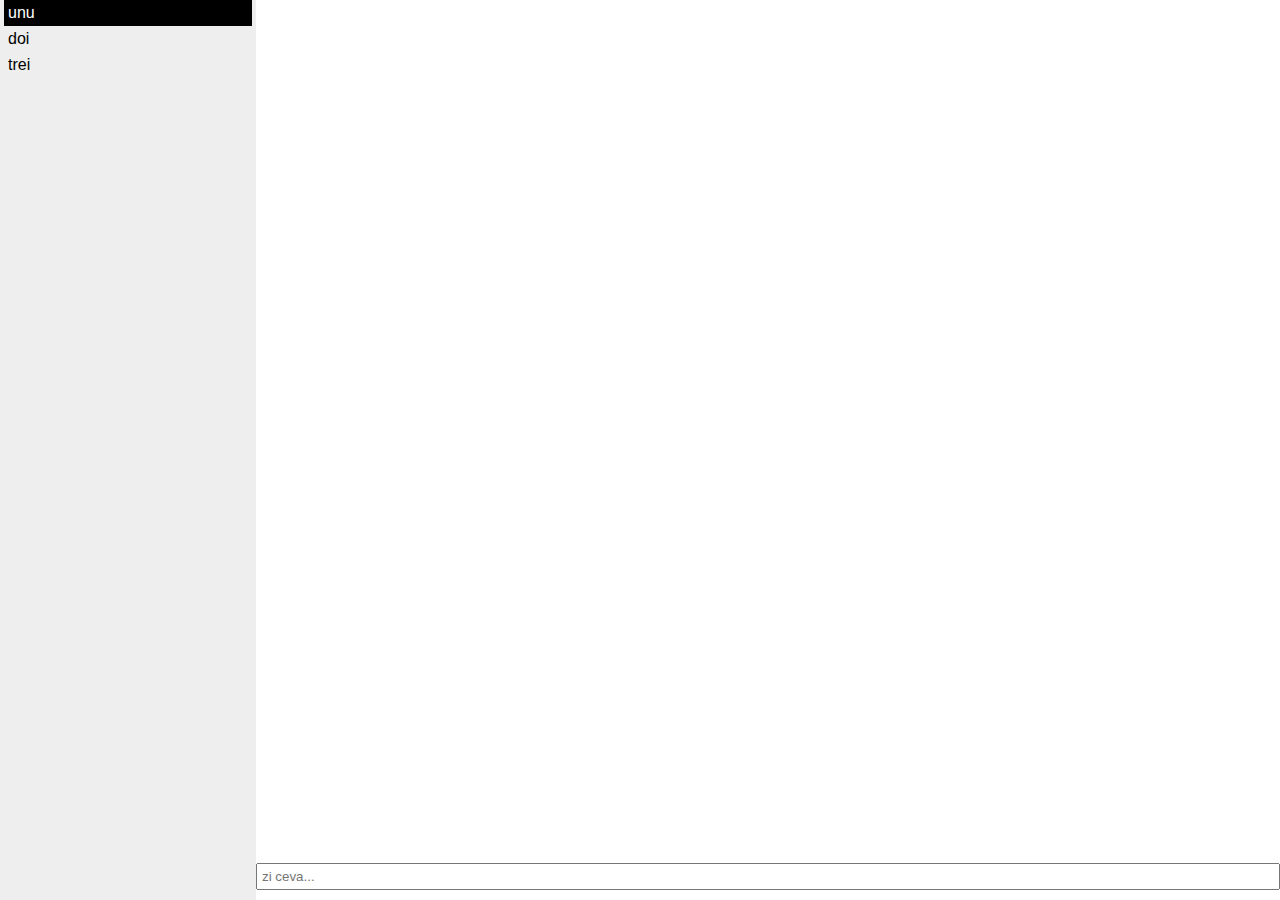
<file: chat/index.html>
<!DOCTYPE HTML>
<html>
<head>
    <meta charset="UTF8">
    <title>Chat</title>
    <link rel="stylesheet" href="style.css">
</head>
<body>
<div id="container">
	<div id="sidebar">
		<ul id="users">

		</ul>
	</div>
	<div id="chat">
		<ul id='textlist'></ul>
		<input id="enter" type="text" placeholder="zi ceva...">
	</div>
</div>
    <script src="js/wordlist.js"></script>
    <script src="js/meta.js"></script>
    <script src="js/bot.js"></script>
    <script src="js/ui.js"></script>
    <script src="js/main.js"></script>
</body>
</html>
</file>
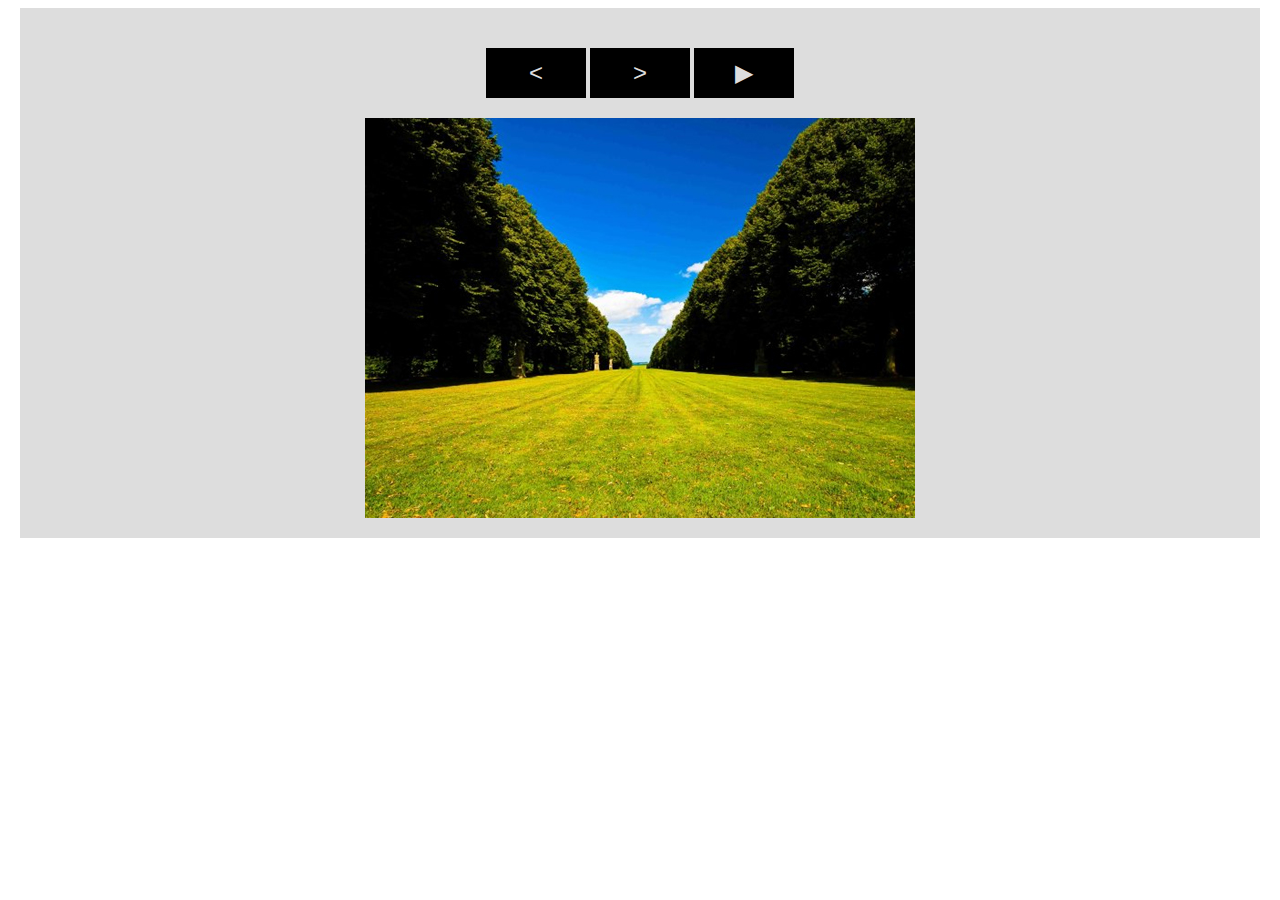
<file: exemple/galerie/index.html>
<!DOCTYPE html>
<html>
  <head>
    <meta charset="UTF-8">
    <title>Galerie</title>
    <link rel="stylesheet" href="style.css">
  </head>
  <body>
    <div id="wrapper">
      <div id="controls">
        <button id="stanga"><</button>
        <button id="dreapta">></button>
        <button id="play">▶</button>
      </div>
      <img id="poza" src="img/1.jpg"/>
    </div>
    <script src="dom.js"></script>
  </body>
</html>
</file>
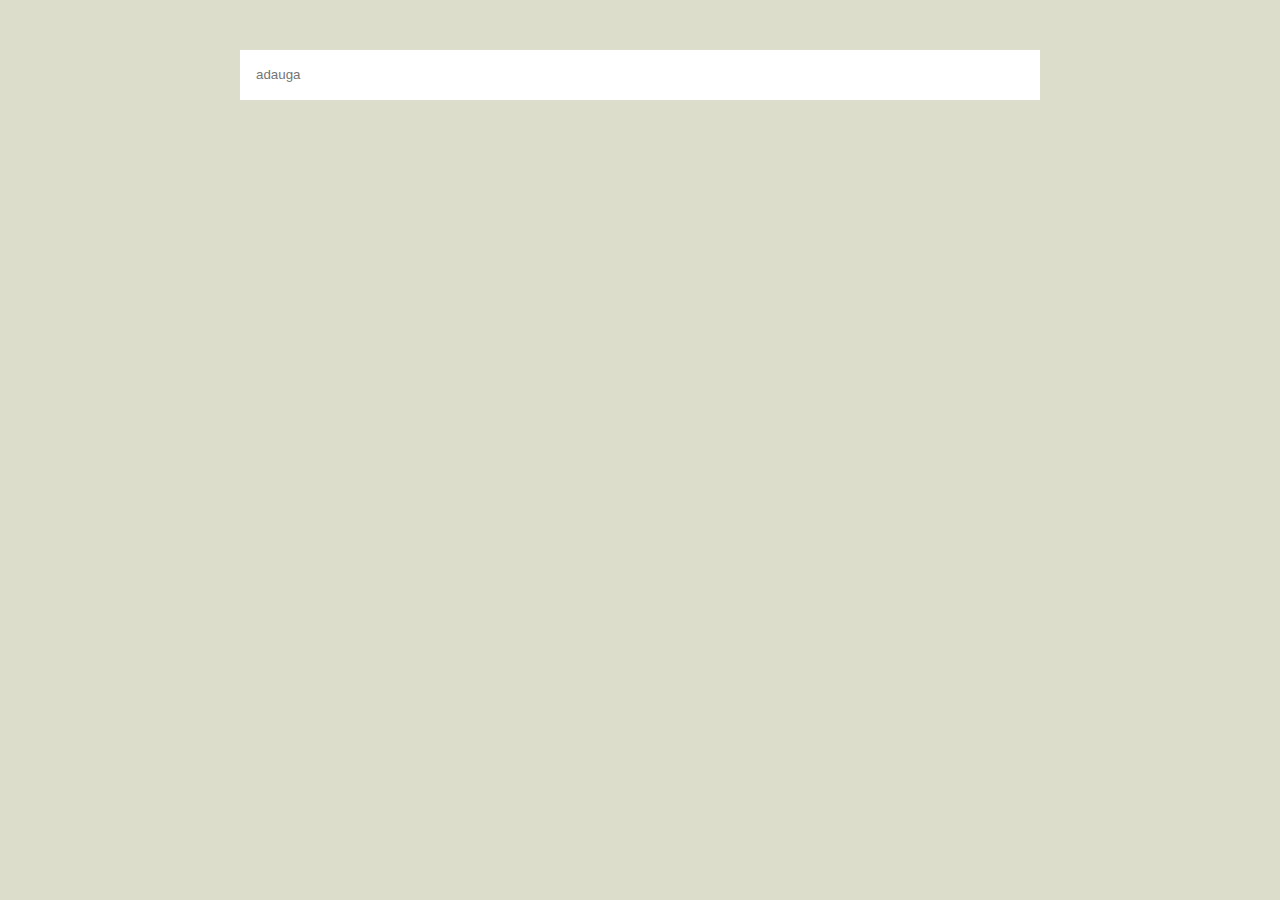
<file: exemple/todo/index.html>
<!DOCTYPE html>
<html>
  <head>
    <meta charset="UTF-8">
    <title>To do</title>
    <link href='http://fonts.googleapis.com/css?family=Open+Sans:400italic,700italic,400,700&subset=latin,latin-ext' rel='stylesheet' type='text/css'>
    <link rel="stylesheet" href="style.css">
  </head>
  <body>
    <div id="wrapper">
      <ul id="lista">
        <li id="adaugaListElement"><input id="adauga" type="text" placeholder="adauga"></li>
      </ul>
    </div>
    <script src="script.js"></script>
  </body>
</html>
</file>
<file: stylesheets/pygment_trac.css>
.highlight  { background: #ffffff; }
.highlight .c { color: #999988; font-style: italic } /* Comment */
.highlight .err { color: #a61717; background-color: #e3d2d2 } /* Error */
.highlight .k { font-weight: bold } /* Keyword */
.highlight .o { font-weight: bold } /* Operator */
.highlight .cm { color: #999988; font-style: italic } /* Comment.Multiline */
.highlight .cp { color: #999999; font-weight: bold } /* Comment.Preproc */
.highlight .c1 { color: #999988; font-style: italic } /* Comment.Single */
.highlight .cs { color: #999999; font-weight: bold; font-style: italic } /* Comment.Special */
.highlight .gd { color: #000000; background-color: #ffdddd } /* Generic.Deleted */
.highlight .gd .x { color: #000000; background-color: #ffaaaa } /* Generic.Deleted.Specific */
.highlight .ge { font-style: italic } /* Generic.Emph */
.highlight .gr { color: #aa0000 } /* Generic.Error */
.highlight .gh { color: #999999 } /* Generic.Heading */
.highlight .gi { color: #000000; background-color: #ddffdd } /* Generic.Inserted */
.highlight .gi .x { color: #000000; background-color: #aaffaa } /* Generic.Inserted.Specific */
.highlight .go { color: #888888 } /* Generic.Output */
.highlight .gp { color: #555555 } /* Generic.Prompt */
.highlight .gs { font-weight: bold } /* Generic.Strong */
.highlight .gu { color: #800080; font-weight: bold; } /* Generic.Subheading */
.highlight .gt { color: #aa0000 } /* Generic.Traceback */
.highlight .kc { font-weight: bold } /* Keyword.Constant */
.highlight .kd { font-weight: bold } /* Keyword.Declaration */
.highlight .kn { font-weight: bold } /* Keyword.Namespace */
.highlight .kp { font-weight: bold } /* Keyword.Pseudo */
.highlight .kr { font-weight: bold } /* Keyword.Reserved */
.highlight .kt { color: #445588; font-weight: bold } /* Keyword.Type */
.highlight .m { color: #009999 } /* Literal.Number */
.highlight .s { color: #d14 } /* Literal.String */
.highlight .na { color: #008080 } /* Name.Attribute */
.highlight .nb { color: #0086B3 } /* Name.Builtin */
.highlight .nc { color: #445588; font-weight: bold } /* Name.Class */
.highlight .no { color: #008080 } /* Name.Constant */
.highlight .ni { color: #800080 } /* Name.Entity */
.highlight .ne { color: #990000; font-weight: bold } /* Name.Exception */
.highlight .nf { color: #990000; font-weight: bold } /* Name.Function */
.highlight .nn { color: #555555 } /* Name.Namespace */
.highlight .nt { color: #000080 } /* Name.Tag */
.highlight .nv { color: #008080 } /* Name.Variable */
.highlight .ow { font-weight: bold } /* Operator.Word */
.highlight .w { color: #bbbbbb } /* Text.Whitespace */
.highlight .mf { color: #009999 } /* Literal.Number.Float */
.highlight .mh { color: #009999 } /* Literal.Number.Hex */
.highlight .mi { color: #009999 } /* Literal.Number.Integer */
.highlight .mo { color: #009999 } /* Literal.Number.Oct */
.highlight .sb { color: #d14 } /* Literal.String.Backtick */
.highlight .sc { color: #d14 } /* Literal.String.Char */
.highlight .sd { color: #d14 } /* Literal.String.Doc */
.highlight .s2 { color: #d14 } /* Literal.String.Double */
.highlight .se { color: #d14 } /* Literal.String.Escape */
.highlight .sh { color: #d14 } /* Literal.String.Heredoc */
.highlight .si { color: #d14 } /* Literal.String.Interpol */
.highlight .sx { color: #d14 } /* Literal.String.Other */
.highlight .sr { color: #009926 } /* Literal.String.Regex */
.highlight .s1 { color: #d14 } /* Literal.String.Single */
.highlight .ss { color: #990073 } /* Literal.String.Symbol */
.highlight .bp { color: #999999 } /* Name.Builtin.Pseudo */
.highlight .vc { color: #008080 } /* Name.Variable.Class */
.highlight .vg { color: #008080 } /* Name.Variable.Global */
.highlight .vi { color: #008080 } /* Name.Variable.Instance */
.highlight .il { color: #009999 } /* Literal.Number.Integer.Long */

.type-csharp .highlight .k { color: #0000FF }
.type-csharp .highlight .kt { color: #0000FF }
.type-csharp .highlight .nf { color: #000000; font-weight: normal }
.type-csharp .highlight .nc { color: #2B91AF }
.type-csharp .highlight .nn { color: #000000 }
.type-csharp .highlight .s { color: #A31515 }
.type-csharp .highlight .sc { color: #A31515 }
</file>
<file: stylesheets/print.css>
html, body, div, span, applet, object, iframe,
h1, h2, h3, h4, h5, h6, p, blockquote, pre,
a, abbr, acronym, address, big, cite, code,
del, dfn, em, img, ins, kbd, q, s, samp,
small, strike, strong, sub, sup, tt, var,
b, u, i, center,
dl, dt, dd, ol, ul, li,
fieldset, form, label, legend,
table, caption, tbody, tfoot, thead, tr, th, td,
article, aside, canvas, details, embed,
figure, figcaption, footer, header, hgroup,
menu, nav, output, ruby, section, summary,
time, mark, audio, video {
  padding: 0;
  margin: 0;
  font: inherit;
  font-size: 100%;
  vertical-align: baseline;
  border: 0;
}
/* HTML5 display-role reset for older browsers */
article, aside, details, figcaption, figure,
footer, header, hgroup, menu, nav, section {
  display: block;
}
body {
  line-height: 1;
}
ol, ul {
  list-style: none;
}
blockquote, q {
  quotes: none;
}
blockquote:before, blockquote:after,
q:before, q:after {
  content: '';
  content: none;
}
table {
  border-spacing: 0;
  border-collapse: collapse;
}
body {
  font-family: 'Helvetica Neue', Helvetica, Arial, serif;
  font-size: 13px;
  line-height: 1.5;
  color: #000;
}

a {
  font-weight: bold;
  color: #d5000d;
}

header {
  padding-top: 35px;
  padding-bottom: 10px;
}

header h1 {
  font-size: 48px;
  font-weight: bold;
  line-height: 1.2;
  color: #303030;
  letter-spacing: -1px;
}

header h2 {
  font-size: 24px;
  font-weight: normal;
  line-height: 1.3;
  color: #aaa;
  letter-spacing: -1px;
}
#downloads {
  display: none;
}
#main_content {
  padding-top: 20px;
}

code, pre {
  margin-bottom: 30px;
  font-family: Monaco, "Bitstream Vera Sans Mono", "Lucida Console", Terminal;
  font-size: 12px;
  color: #222;
}

code {
  padding: 0 3px;
}

pre {
  padding: 20px;
  overflow: auto;
  border: solid 1px #ddd;
}
pre code {
  padding: 0;
}

ul, ol, dl {
  margin-bottom: 20px;
}


/* COMMON STYLES */

table {
  width: 100%;
  border: 1px solid #ebebeb;
}

th {
  font-weight: 500;
}

td {
  font-weight: 300;
  text-align: center;
  border: 1px solid #ebebeb;
}

form {
  padding: 20px;
  background: #f2f2f2;

}


/* GENERAL ELEMENT TYPE STYLES */

h1 {
  font-size: 2.8em;
}

h2 {
  margin-bottom: 8px;
  font-size: 22px;
  font-weight: bold;
  color: #303030;
}

h3 {
  margin-bottom: 8px;
  font-size: 18px;
  font-weight: bold;
  color: #d5000d;
}

h4 {
  font-size: 16px;
  font-weight: bold;
  color: #303030;
}

h5 {
  font-size: 1em;
  color: #303030;
}

h6 {
  font-size: .8em;
  color: #303030;
}

p {
  margin-bottom: 20px;
  font-weight: 300;
}

a {
  text-decoration: none;
}

p a {
  font-weight: 400;
}

blockquote {
  padding: 0 0 0 30px;
  margin-bottom: 20px;
  font-size: 1.6em;
  border-left: 10px solid #e9e9e9;
}

ul li {
  padding-left: 20px;
  list-style-position: inside;
  list-style: disc;
}

ol li {
  padding-left: 3px;
  list-style-position: inside;
  list-style: decimal;
}

dl dd {
  font-style: italic;
  font-weight: 100;
}

footer {
  padding-top: 20px;
  padding-bottom: 30px;
  margin-top: 40px;
  font-size: 13px;
  color: #aaa;
}

footer a {
  color: #666;
}

/* MISC */
.clearfix:after {
  display: block;
  height: 0;
  clear: both;
  visibility: hidden;
  content: '.';
}

.clearfix {display: inline-block;}
* html .clearfix {height: 1%;}
.clearfix {display: block;}
</file>
<file: chat/style.css>
body {
	margin: 0;
	padding: 0;
	min-width: 400px;
	font-family: arial;
}

#container {
	display: flex;
	height: 100vh;
}

#sidebar {
	width: 20%;
	background: #eee;
	min-width: 150px;
}

#chat {
	width: 80%;
	display: flex;
	flex-direction: column;
	justify-content: space-between;
}

#enter {
	padding: 4px;
	margin-bottom: 10px;

}

ul {
	margin: 0;
	padding: 0;
}

li {
	margin: 0 4px;
	padding: 4px;
	list-style: none;
}

#users li:hover {
	cursor: pointer;
}

.active {
	color: white;
	background-color: black;
}

.name {
	color: #444;
}
</file>
<file: exemple/galerie/style.css>
#wrapper {
	width: 1200px;
	margin: 0 auto;
	background-color: #ddd;
	padding: 20px;
}

#poza {
	display: block;
	margin: 0 auto;

	max-width: 1200px;
}

#controls {
	text-align: center;
	margin: 20px;
}

button {
	width: 100px;
	height: 50px;
	font-size: 24px;

	background-color: black;
	color: #ddd;

	border: none;
	outline: none;
}

button:hover {
	background-color: white;
	color: black;
};
</file>
<file: exemple/todo/style.css>
* {
	margin: 0;
	padding: 0;
	border: none;
	outline: none;
	box-sizing: border-box;
}

body {
	font-family: 'Open Sans', sans-serif;
	background-color: #ddc;
}

#wrapper {
	width: 800px;
	margin: 50px auto;
}

ul {
	width: 800px;
	/*background-color: red;*/
	/*pad*/
}

input {
	width: 100%;
	height: 50px;
	line-height: 50px;
	margin: 0;
	padding: 0;
	padding-left: 16px;
	border: none;
	outline: none;
}

li {
	list-style-type: none;
	width: 100%;
	height: 50px;
	line-height: 50px;
	font-size: 0px;
	text-transform: uppercase;
}

li span {
	padding-left: 16px;
	font-size: 24px;
}

button {
	width: 50px;
	height: 50px;
	line-height: 50px;
	font-size: 32px;
	background-color: transparent;
	float: right;
}

button:hover {
	color: white;
	background-color: rgba(0,0,0,0.3);
};
</file>
<file: stylesheets/stylesheet.css>
/*! normalize.css v3.0.2 | MIT License | git.io/normalize */

/**
 * 1. Set default font family to sans-serif.
 * 2. Prevent iOS text size adjust after orientation change, without disabling
 *    user zoom.
 */

html {
  font-family: sans-serif; /* 1 */
  -webkit-text-size-adjust: 100%; /* 2 */
  -ms-text-size-adjust: 100%; /* 2 */
}

/**
 * Remove default margin.
 */

body {
  margin: 0;
}

/* HTML5 display definitions
   ========================================================================== */

/**
 * Correct `block` display not defined for any HTML5 element in IE 8/9.
 * Correct `block` display not defined for `details` or `summary` in IE 10/11
 * and Firefox.
 * Correct `block` display not defined for `main` in IE 11.
 */

article,
aside,
details,
figcaption,
figure,
footer,
header,
hgroup,
main,
menu,
nav,
section,
summary {
  display: block;
}

/**
 * 1. Correct `inline-block` display not defined in IE 8/9.
 * 2. Normalize vertical alignment of `progress` in Chrome, Firefox, and Opera.
 */

audio,
canvas,
progress,
video {
  display: inline-block; /* 1 */
  vertical-align: baseline; /* 2 */
}

/**
 * Prevent modern browsers from displaying `audio` without controls.
 * Remove excess height in iOS 5 devices.
 */

audio:not([controls]) {
  display: none;
  height: 0;
}

/**
 * Address `[hidden]` styling not present in IE 8/9/10.
 * Hide the `template` element in IE 8/9/11, Safari, and Firefox < 22.
 */

[hidden],
template {
  display: none;
}

/* Links
   ========================================================================== */

/**
 * Remove the gray background color from active links in IE 10.
 */

a {
  background-color: transparent;
}

/**
 * Improve readability when focused and also mouse hovered in all browsers.
 */

a:active,
a:hover {
  outline: 0;
}

/* Text-level semantics
   ========================================================================== */

/**
 * Address styling not present in IE 8/9/10/11, Safari, and Chrome.
 */

abbr[title] {
  border-bottom: 1px dotted;
}

/**
 * Address style set to `bolder` in Firefox 4+, Safari, and Chrome.
 */

b,
strong {
  font-weight: bold;
}

/**
 * Address styling not present in Safari and Chrome.
 */

dfn {
  font-style: italic;
}

/**
 * Address variable `h1` font-size and margin within `section` and `article`
 * contexts in Firefox 4+, Safari, and Chrome.
 */

h1 {
  margin: 0.67em 0;
  font-size: 2em;
}

/**
 * Address styling not present in IE 8/9.
 */

mark {
  color: #000;
  background: #ff0;
}

/**
 * Address inconsistent and variable font size in all browsers.
 */

small {
  font-size: 80%;
}

/**
 * Prevent `sub` and `sup` affecting `line-height` in all browsers.
 */

sub,
sup {
  position: relative;
  font-size: 75%;
  line-height: 0;
  vertical-align: baseline;
}

sup {
  top: -0.5em;
}

sub {
  bottom: -0.25em;
}

/* Embedded content
   ========================================================================== */

/**
 * Remove border when inside `a` element in IE 8/9/10.
 */

img {
  border: 0;
}

/**
 * Correct overflow not hidden in IE 9/10/11.
 */

svg:not(:root) {
  overflow: hidden;
}

/* Grouping content
   ========================================================================== */

/**
 * Address margin not present in IE 8/9 and Safari.
 */

figure {
  margin: 1em 40px;
}

/**
 * Address differences between Firefox and other browsers.
 */

hr {
  height: 0;
  -moz-box-sizing: content-box;
  box-sizing: content-box;
}

/**
 * Contain overflow in all browsers.
 */

pre {
  overflow: auto;
}

/**
 * Address odd `em`-unit font size rendering in all browsers.
 */

code,
kbd,
pre,
samp {
  font-family: monospace, monospace;
  font-size: 1em;
}

/* Forms
   ========================================================================== */

/**
 * Known limitation: by default, Chrome and Safari on OS X allow very limited
 * styling of `select`, unless a `border` property is set.
 */

/**
 * 1. Correct color not being inherited.
 *    Known issue: affects color of disabled elements.
 * 2. Correct font properties not being inherited.
 * 3. Address margins set differently in Firefox 4+, Safari, and Chrome.
 */

button,
input,
optgroup,
select,
textarea {
  margin: 0; /* 3 */
  font: inherit; /* 2 */
  color: inherit; /* 1 */
}

/**
 * Address `overflow` set to `hidden` in IE 8/9/10/11.
 */

button {
  overflow: visible;
}

/**
 * Address inconsistent `text-transform` inheritance for `button` and `select`.
 * All other form control elements do not inherit `text-transform` values.
 * Correct `button` style inheritance in Firefox, IE 8/9/10/11, and Opera.
 * Correct `select` style inheritance in Firefox.
 */

button,
select {
  text-transform: none;
}

/**
 * 1. Avoid the WebKit bug in Android 4.0.* where (2) destroys native `audio`
 *    and `video` controls.
 * 2. Correct inability to style clickable `input` types in iOS.
 * 3. Improve usability and consistency of cursor style between image-type
 *    `input` and others.
 */

button,
html input[type="button"], /* 1 */
input[type="reset"],
input[type="submit"] {
  -webkit-appearance: button; /* 2 */
  cursor: pointer; /* 3 */
}

/**
 * Re-set default cursor for disabled elements.
 */

button[disabled],
html input[disabled] {
  cursor: default;
}

/**
 * Remove inner padding and border in Firefox 4+.
 */

button::-moz-focus-inner,
input::-moz-focus-inner {
  padding: 0;
  border: 0;
}

/**
 * Address Firefox 4+ setting `line-height` on `input` using `!important` in
 * the UA stylesheet.
 */

input {
  line-height: normal;
}

/**
 * It's recommended that you don't attempt to style these elements.
 * Firefox's implementation doesn't respect box-sizing, padding, or width.
 *
 * 1. Address box sizing set to `content-box` in IE 8/9/10.
 * 2. Remove excess padding in IE 8/9/10.
 */

input[type="checkbox"],
input[type="radio"] {
  box-sizing: border-box; /* 1 */
  padding: 0; /* 2 */
}

/**
 * Fix the cursor style for Chrome's increment/decrement buttons. For certain
 * `font-size` values of the `input`, it causes the cursor style of the
 * decrement button to change from `default` to `text`.
 */

input[type="number"]::-webkit-inner-spin-button,
input[type="number"]::-webkit-outer-spin-button {
  height: auto;
}

/**
 * 1. Address `appearance` set to `searchfield` in Safari and Chrome.
 * 2. Address `box-sizing` set to `border-box` in Safari and Chrome
 *    (include `-moz` to future-proof).
 */

input[type="search"] {
  -webkit-box-sizing: content-box; /* 2 */
  -moz-box-sizing: content-box;
  box-sizing: content-box;
  -webkit-appearance: textfield; /* 1 */
}

/**
 * Remove inner padding and search cancel button in Safari and Chrome on OS X.
 * Safari (but not Chrome) clips the cancel button when the search input has
 * padding (and `textfield` appearance).
 */

input[type="search"]::-webkit-search-cancel-button,
input[type="search"]::-webkit-search-decoration {
  -webkit-appearance: none;
}

/**
 * Define consistent border, margin, and padding.
 */

fieldset {
  padding: 0.35em 0.625em 0.75em;
  margin: 0 2px;
  border: 1px solid #c0c0c0;
}

/**
 * 1. Correct `color` not being inherited in IE 8/9/10/11.
 * 2. Remove padding so people aren't caught out if they zero out fieldsets.
 */

legend {
  padding: 0; /* 2 */
  border: 0; /* 1 */
}

/**
 * Remove default vertical scrollbar in IE 8/9/10/11.
 */

textarea {
  overflow: auto;
}

/**
 * Don't inherit the `font-weight` (applied by a rule above).
 * NOTE: the default cannot safely be changed in Chrome and Safari on OS X.
 */

optgroup {
  font-weight: bold;
}

/* Tables
   ========================================================================== */

/**
 * Remove most spacing between table cells.
 */

table {
  border-spacing: 0;
  border-collapse: collapse;
}

td,
th {
  padding: 0;
}

/* LAYOUT STYLES */
body {
  font-family: 'Helvetica Neue', Helvetica, Arial, serif;
  font-size: 15px;
  font-weight: 400;
  line-height: 1.5;
  color: #666;
  background: #fafafa url(../images/body-bg.jpg) 0 0 repeat;
}

p {
  margin-top: 0;
}

a {
  color: #2879d0;
}
a:hover {
  color: #2268b2;
}

header {
  padding-top: 40px;
  padding-bottom: 40px;
  font-family: 'Architects Daughter', 'Helvetica Neue', Helvetica, Arial, serif;
  background: #2e7bcf url(../images/header-bg.jpg) 0 0 repeat-x;
  border-bottom: solid 1px #275da1;
}

header h1 {
  width: 540px;
  margin-top: 0;
  margin-bottom: 0.2em;
  font-size: 72px;
  font-weight: normal;
  line-height: 1;
  color: #fff;
  letter-spacing: -1px;
}

header h2 {
  width: 540px;
  margin-top: 0;
  margin-bottom: 0;
  font-size: 26px;
  font-weight: normal;
  line-height: 1.3;
  color: #9ddcff;
  letter-spacing: 0;
}

.inner {
  position: relative;
  width: 940px;
  margin: 0 auto;
}

#content-wrapper {
  padding-top: 30px;
  border-top: solid 1px #fff;
}

#main-content {
  float: left;
  width: 690px;
}

#main-content img {
  max-width: 100%;
}

aside#sidebar {
  float: right;
  width: 200px;
  min-height: 504px;
  padding-left: 20px;
  font-size: 12px;
  line-height: 1.3;
  background: transparent url(../images/sidebar-bg.jpg) 0 0 no-repeat;
}

aside#sidebar p.repo-owner,
aside#sidebar p.repo-owner a {
  font-weight: bold;
}

#downloads {
  margin-bottom: 40px;
}

a.button {
  width: 134px;
  height: 58px;
  padding-top: 22px;
  padding-left: 68px;
  font-family: 'Architects Daughter', 'Helvetica Neue', Helvetica, Arial, serif;
  font-size: 23px;
  line-height: 1.2;
  color: #fff;
}
a.button small {
  display: block;
  font-size: 11px;
}
header a.button {
  position: absolute;
  top: 0;
  right: 0;
  background: transparent url(../images/github-button.png) 0 0 no-repeat;
}
aside a.button {
  display: block;
  width: 138px;
  padding-left: 64px;
  margin-bottom: 20px;
  font-size: 21px;
  background: transparent url(../images/download-button.png) 0 0 no-repeat;
}

code, pre {
  margin-bottom: 30px;
  font-family: Monaco, "Bitstream Vera Sans Mono", "Lucida Console", Terminal, monospace;
  font-size: 13px;
  color: #222;
}

code {
  padding: 0 3px;
  background-color: #f2f8fc;
  border: solid 1px #dbe7f3;
}

pre {
  padding: 20px;
  overflow: auto;
  text-shadow: none;
  background: #fff;
  border: solid 1px #f2f2f2;
}
pre code {
  padding: 0;
  color: #2879d0;
  background-color: #fff;
  border: none;
}

ul, ol, dl {
  margin-bottom: 20px;
}


/* COMMON STYLES */

hr {
  height: 0;
  margin-top: 1em;
  margin-bottom: 1em;
  border: 0;
  border-top: solid 1px #ddd;
}

table {
  width: 100%;
  border: 1px solid #ebebeb;
}

th {
  font-weight: 500;
}

td {
  font-weight: 300;
  text-align: center;
  border: 1px solid #ebebeb;
}

form {
  padding: 20px;
  background: #f2f2f2;

}


/* GENERAL ELEMENT TYPE STYLES */

#main-content h1 {
  margin-top: 0;
  margin-bottom: 0;
  font-family: 'Architects Daughter', 'Helvetica Neue', Helvetica, Arial, serif;
  font-size: 2.8em;
  font-weight: normal;
  color: #474747;
  text-indent: 6px;
  letter-spacing: -1px;
}

#main-content h1:before {
  padding-right: 0.3em;
  margin-left: -0.9em;
  color: #9ddcff;
  content: "/";
}

#main-content h2 {
  margin-bottom: 8px;
  font-family: 'Architects Daughter', 'Helvetica Neue', Helvetica, Arial, serif;
  font-size: 22px;
  font-weight: bold;
  color: #474747;
  text-indent: 4px;
}
#main-content h2:before {
  padding-right: 0.3em;
  margin-left: -1.5em;
  content: "//";
  color: #9ddcff;
}

#main-content h3 {
  margin-top: 24px;
  margin-bottom: 8px;
  font-family: 'Architects Daughter', 'Helvetica Neue', Helvetica, Arial, serif;
  font-size: 18px;
  font-weight: bold;
  color: #474747;
  text-indent: 3px;
}

#main-content h3:before {
  padding-right: 0.3em;
  margin-left: -2em;
  content: "///";
  color: #9ddcff;
}

#main-content h4 {
  margin-bottom: 8px;
  font-family: 'Architects Daughter', 'Helvetica Neue', Helvetica, Arial, serif;
  font-size: 15px;
  font-weight: bold;
  color: #474747;
  text-indent: 3px;
}

h4:before {
  padding-right: 0.3em;
  margin-left: -2.8em;
  content: "////";
  color: #9ddcff;
}

#main-content h5 {
  margin-bottom: 8px;
  font-family: 'Architects Daughter', 'Helvetica Neue', Helvetica, Arial, serif;
  font-size: 14px;
  color: #474747;
  text-indent: 3px;
}
h5:before {
  padding-right: 0.3em;
  margin-left: -3.2em;
  content: "/////";
  color: #9ddcff;
}

#main-content h6 {
  margin-bottom: 8px;
  font-family: 'Architects Daughter', 'Helvetica Neue', Helvetica, Arial, serif;
  font-size: .8em;
  color: #474747;
  text-indent: 3px;
}
h6:before {
  padding-right: 0.3em;
  margin-left: -3.7em;
  content: "//////";
  color: #9ddcff;
}

p {
  margin-bottom: 20px;
}

a {
  text-decoration: none;
}

p a {
  font-weight: 400;
}

blockquote {
  padding: 0 0 0 30px;
  margin-bottom: 20px;
  font-size: 1.6em;
  border-left: 10px solid #e9e9e9;
}

ul {
  list-style-position: inside;
  list-style: disc;
  padding-left: 20px;
}

ol {
  list-style-position: inside;
  list-style: decimal;
  padding-left: 3px;
}

dl dd {
  font-style: italic;
  font-weight: 100;
}

footer {
  padding-top: 20px;
  padding-bottom: 30px;
  margin-top: 40px;
  font-size: 13px;
  color: #aaa;
  background: transparent url('../images/hr.png') 0 0 no-repeat;
}

footer a {
  color: #666;
}
footer a:hover {
  color: #444;
}

/* MISC */
.clearfix:after {
  display: block;
  height: 0;
  clear: both;
  visibility: hidden;
  content: '.';
}

.clearfix {display: inline-block;}
* html .clearfix {height: 1%;}
.clearfix {display: block;}

/* #Media Queries
================================================== */

/* Smaller than standard 960 (devices and browsers) */
@media only screen and (max-width: 959px) { }

/* Tablet Portrait size to standard 960 (devices and browsers) */
@media only screen and (min-width: 768px) and (max-width: 959px) {
  .inner {
    width: 740px;
  }
  header h1, header h2 {
    width: 340px;
  }
  header h1 {
    font-size: 60px;
  }
  header h2 {
    font-size: 30px;
  }
  #main-content {
    width: 490px;
  }
  #main-content h1:before,
  #main-content h2:before,
  #main-content h3:before,
  #main-content h4:before,
  #main-content h5:before,
  #main-content h6:before {
    padding-right: 0;
    margin-left: 0;
    content: none;
  }
}

/* All Mobile Sizes (devices and browser) */
@media only screen and (max-width: 767px) {
  .inner {
    width: 93%;
  }
  header {
    padding: 20px 0;
  }
  header .inner {
    position: relative;
  }
  header h1, header h2 {
    width: 100%;
  }
  header h1 {
    font-size: 48px;
  }
  header h2 {
    font-size: 24px;
  }
  header a.button {
    position: relative;
    display: inline-block;
    width: auto;
    height: auto;
    padding: 5px 10px;
    margin-top: 15px;
    font-size: 13px;
    line-height: 1;
    color: #2879d0;
    text-align: center;
    background-color: #9ddcff;
    background-image: none;
    border-radius: 5px;
    -moz-border-radius: 5px;
    -webkit-border-radius: 5px;
  }
  header a.button small {
    display: inline;
    font-size: 13px;
  }
  #main-content,
  aside#sidebar {
    float: none;
    width: 100% ! important;
  }
  aside#sidebar {
    min-height: 0;
    padding: 20px 0;
    margin-top: 20px;
    background-image: none;
    border-top: solid 1px #ddd;
  }
  aside#sidebar a.button {
    display: none;
  }
  #main-content h1:before,
  #main-content h2:before,
  #main-content h3:before,
  #main-content h4:before,
  #main-content h5:before,
  #main-content h6:before {
    padding-right: 0;
    margin-left: 0;
    content: none;
  }
}

/* Mobile Landscape Size to Tablet Portrait (devices and browsers) */
@media only screen and (min-width: 480px) and (max-width: 767px) { }

/* Mobile Portrait Size to Mobile Landscape Size (devices and browsers) */
@media only screen and (max-width: 479px) { }
</file>
